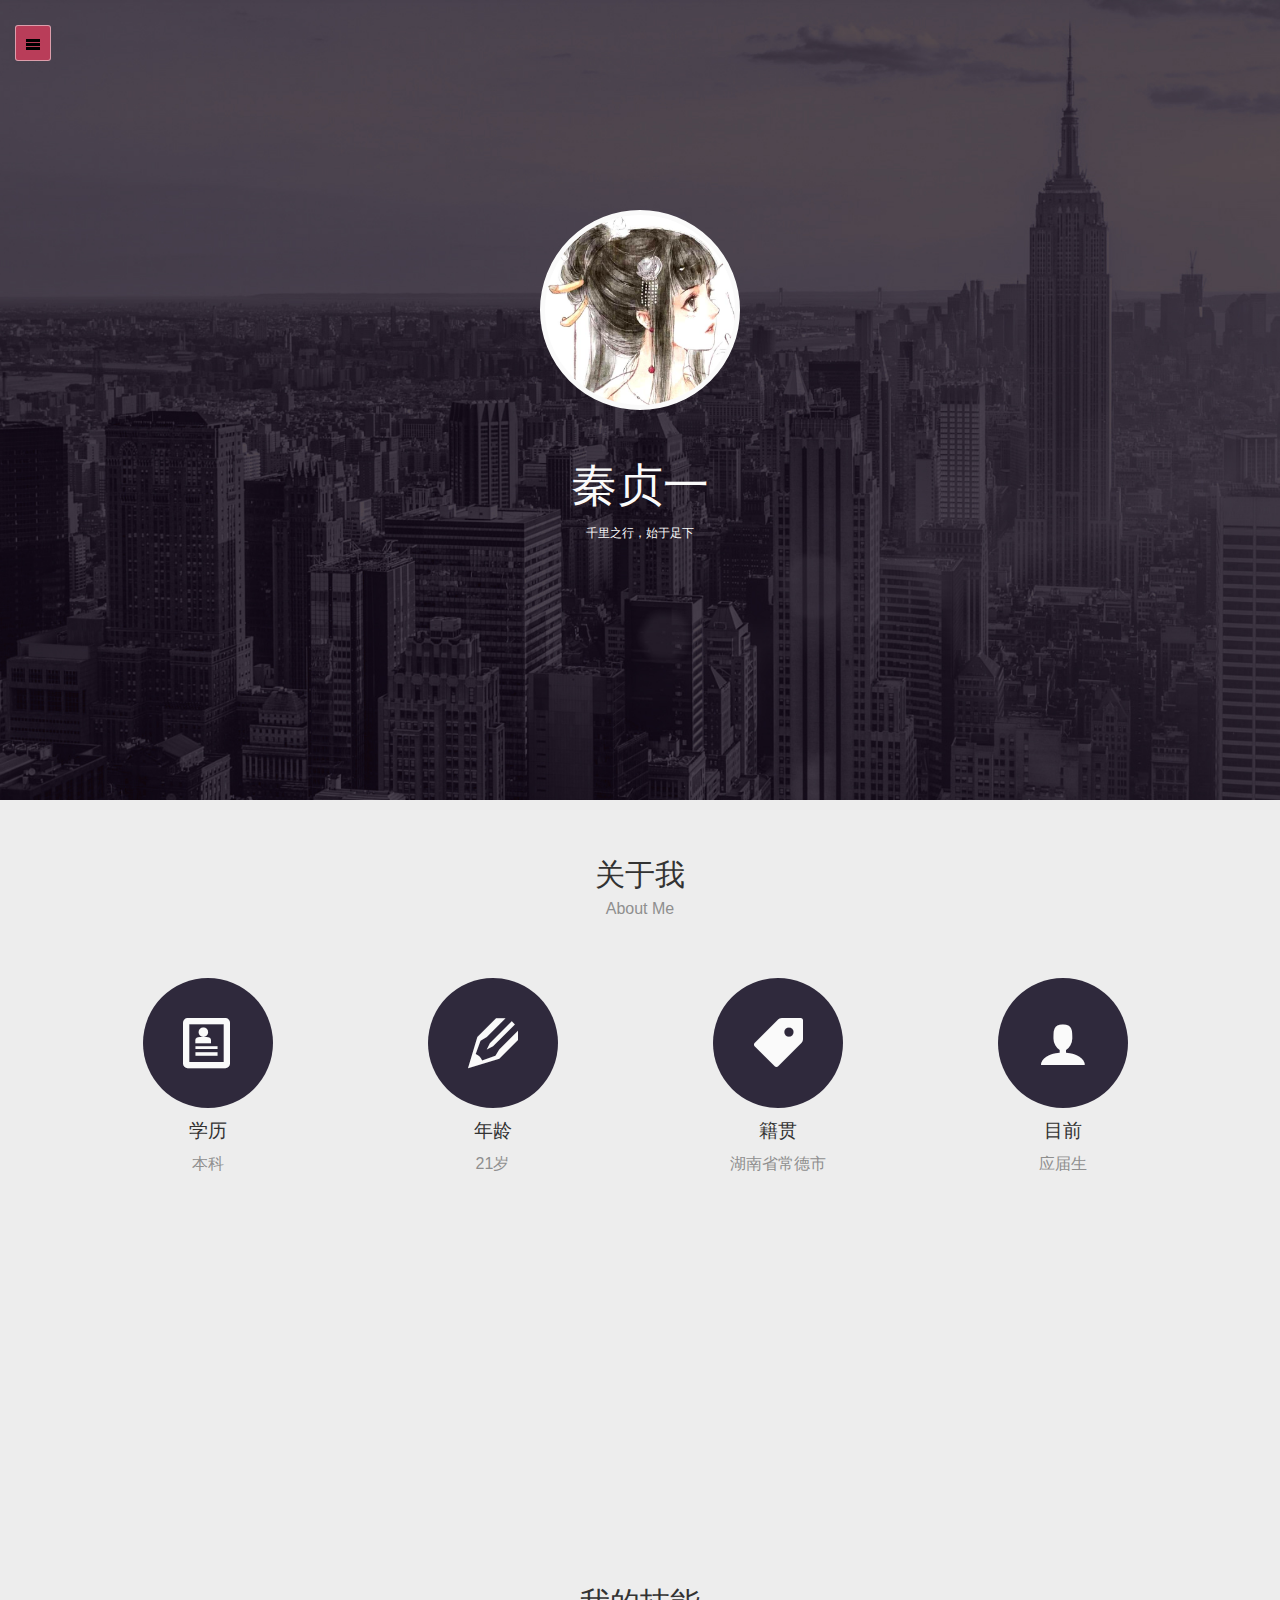
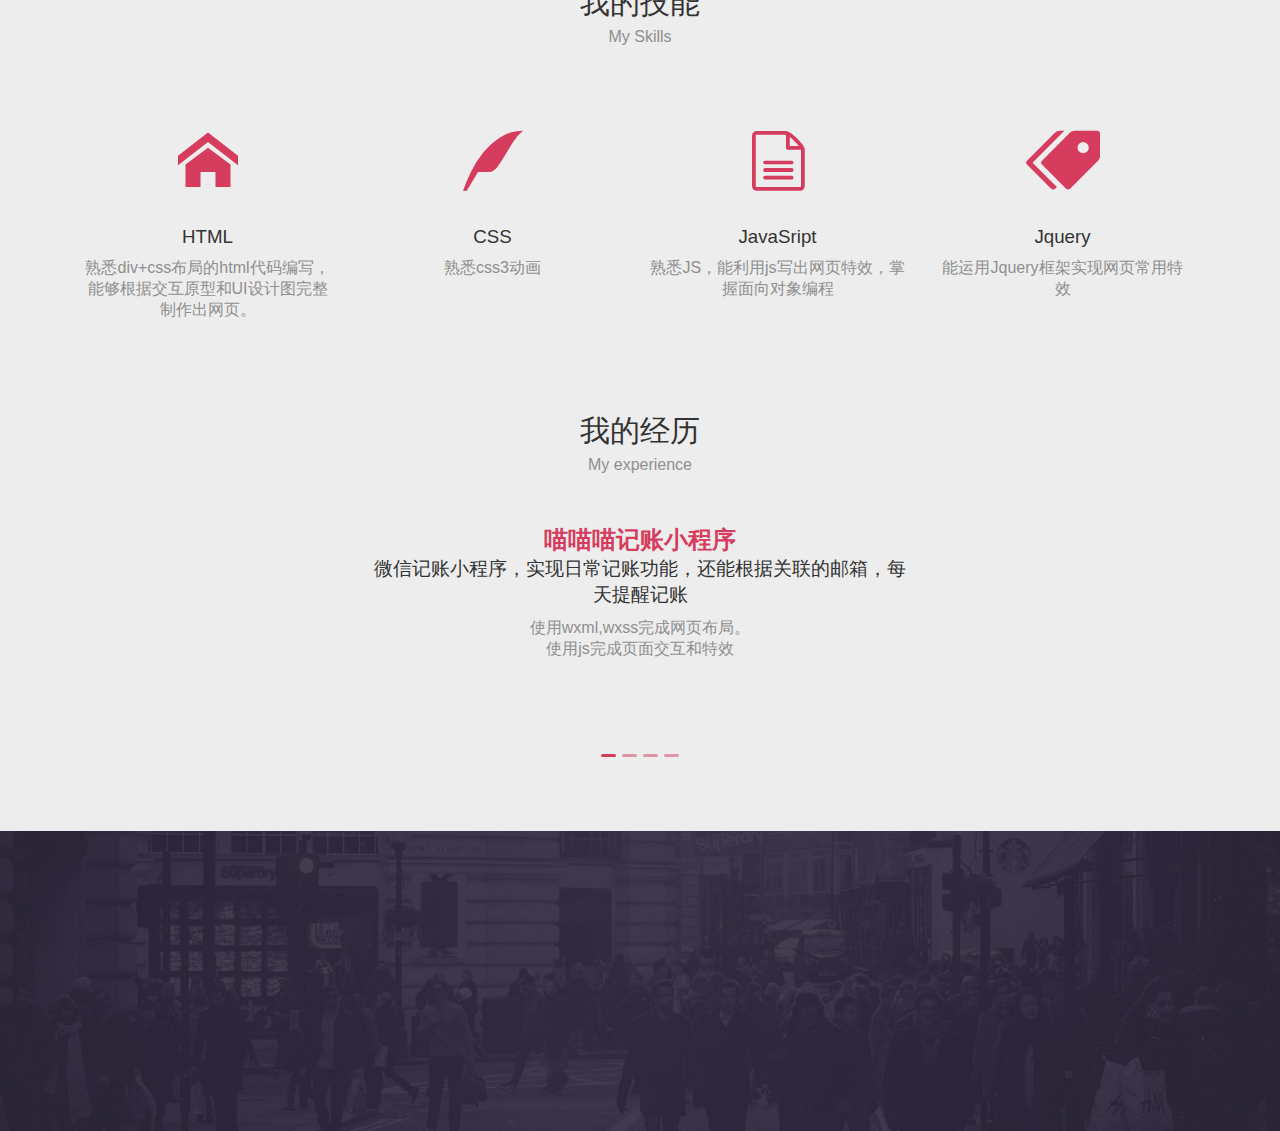
<file: index.html>
<!DOCTYPE html>
<html>
<head>
	<meta charset="utf-8">
	<title>秦贞一的个人网站</title>
	<!--[if lte IE 8]>
    <script src="js/html5shiv.min.js"></script>
    <![endif]-->
	<meta name="description" content="秦贞一的个人网站">
	<meta name="Keywords" content="个人网站,web前端工程师">
	<link rel="stylesheet" href="css/common.css">
	<link rel="stylesheet" href="css/index.css">
	<link rel="stylesheet" href="css/menu.css">
	<link rel="shortcut icon" href="favicon.ico"  type="image/x-icon"/>
</head>
<body>
<script src="js/jquery.min.js"></script>

<header class="navigation" id="navigation">
   
        <a href="#" class="navbar" onclick="return false"> </a>
        <nav> 
            <a href="#">秦贞一</a>
            <ul id="menuList">
	            <li><a href="#home">主页</a></li>
	            <li><a href="#infro">关于我</a></li>
	            <li><a href="#skill">我的技能</a></li>
	            <li><a href="#experience">我的经历</a></li>
	             <li><a href="html/case.html">案例</a></li>
            </ul> 
        </nav> 
</header>
 
  <div class="main-button"></div>
     <!-- 主页 -->
    <section class="home" id="home">
    	<div class="bg" ></div>
    	<div class="content">
    		<div class="home-photo"></div>
    		<h1>秦贞一</h1>
    		<p>千里之行，始于足下</p>
    	</div>
    </section> 
    <!-- 个人信息 -->
    <section class="infro clearfix" id="infro">
    	<div class="content clearfix">
    		<h1>关于我</h1>
    		<p>About Me</p>
    		<ul>
    			<li>
    				<span></span>
    				<h3>学历</h3>
    				<p>本科</p>
    			</li>
    			<li>
    				<span></span>
    				<h3>年龄</h3>
    				<p>21岁</p>
    			</li>
    			<li>
    				<span></span>
    				<h3>籍贯</h3>
    				<p>湖南省常德市</p>
    			</li>
    			<li>
    				<span></span>
    				<h3>目前</h3>
    				<p>应届生</p>
    			</li>
    		</ul>
    	</div>
    </section> 
    <!-- 技能 -->
    <section class="skill clearfix" id="skill">
    	<div class="bg" data-stellar-background-ratio="0.3"></div>
    	<div class="content clearfix">
    		<h1>我的技能</h1>
    		<p>My Skills</p>
    		<ul>
    			<li>
    				<span></span>
    				<h3>HTML</h3>
    				<p>熟悉div+css布局的html代码编写，能够根据交互原型和UI设计图完整制作出网页。</p>
    			</li>
    			<li>
    				<span></span>
    				<h3>CSS</h3>
    				<p>熟悉css3动画</p>
    			</li>
    			<li>
    				<span></span>
    				<h3>JavaSript</h3>
    				<p>熟悉JS，能利用js写出网页特效，掌握面向对象编程</p>
    			</li>
    			<li>
    				<span></span>
    				<h3>Jquery</h3>
    				<p>能运用Jquery框架实现网页常用特效</p>
    			</li>
    		</ul>
    	</div>
    </section> 
    <!-- 经历 -->
    <section class="experience clearfix" id="experience">
    	<div class="content clearfix" id="content">
    		<h1>我的经历</h1>
    		<p>My experience</p>
    		<div class="inner" id="inner">
	    		<ul>
	    			<li>
	    				<h2>喵喵喵记账小程序</h2>
	    				<h3>微信记账小程序，实现日常记账功能，还能根据关联的邮箱，每天提醒记账</h3>
	    				<p>使用wxml,wxss完成网页布局。</br>使用js完成页面交互和特效</p>
	    			</li>
	    			<li>
	    				<h2>漫画阅读网站</h2>
	    				<h3>实现了用户注册与登录，搜索漫画，查看漫画，收藏漫画等功能。</h3>
	    				<p>负责开发小组的工作调度与人员任务分配。网站的功能策划。</br>完成布局和特效</p>
	    			</li>
	    			<li>
	    				<h2>获奖经历</h2>
	    				<h3>2015-2018年间</h3>
	    				<p>多次获得院级一等奖学金，二等奖学金</br>获得“麦克奥迪”奖学金</p>
	    			</li>
	    			<li>
	    				<h2>学生工作经历</h2>
	    				<h3>2015-2018年间</h3>
	    				<p>担任院青年志愿者协会宣传部部长</br>担任班级“学习委员”</p>
	    			</li>
	    		</ul>
    		</div>
    		
    		<div class="rectangle" id="rectangle">    			 
    		</div>
    	</div>
    </section>
	<div class="backTop">
		
	</div>
    <footer>
    	 
    </footer>
    <script src="js/jquery.min.js"></script>
    <script src="js/jquery.stellar.js"></script>
    <script src="js/common.js"></script>
    <script src="js/index.js"></script>
    <script src="js/menu.js"></script>
    <script>
	$(function(){
		$(window).scroll(function () {
			if($(window).scrollTop() >= 500 ){
				$(".backTop").fadeIn(1000);
			}else {
				$(".backTop").fadeOut(1000);
			}
		});
		$(".backTop").click(function () {
			$("html,body").stop().animate({scrollTop:0},3000);
		})
	})

</script>
</body>
</html>
</file>
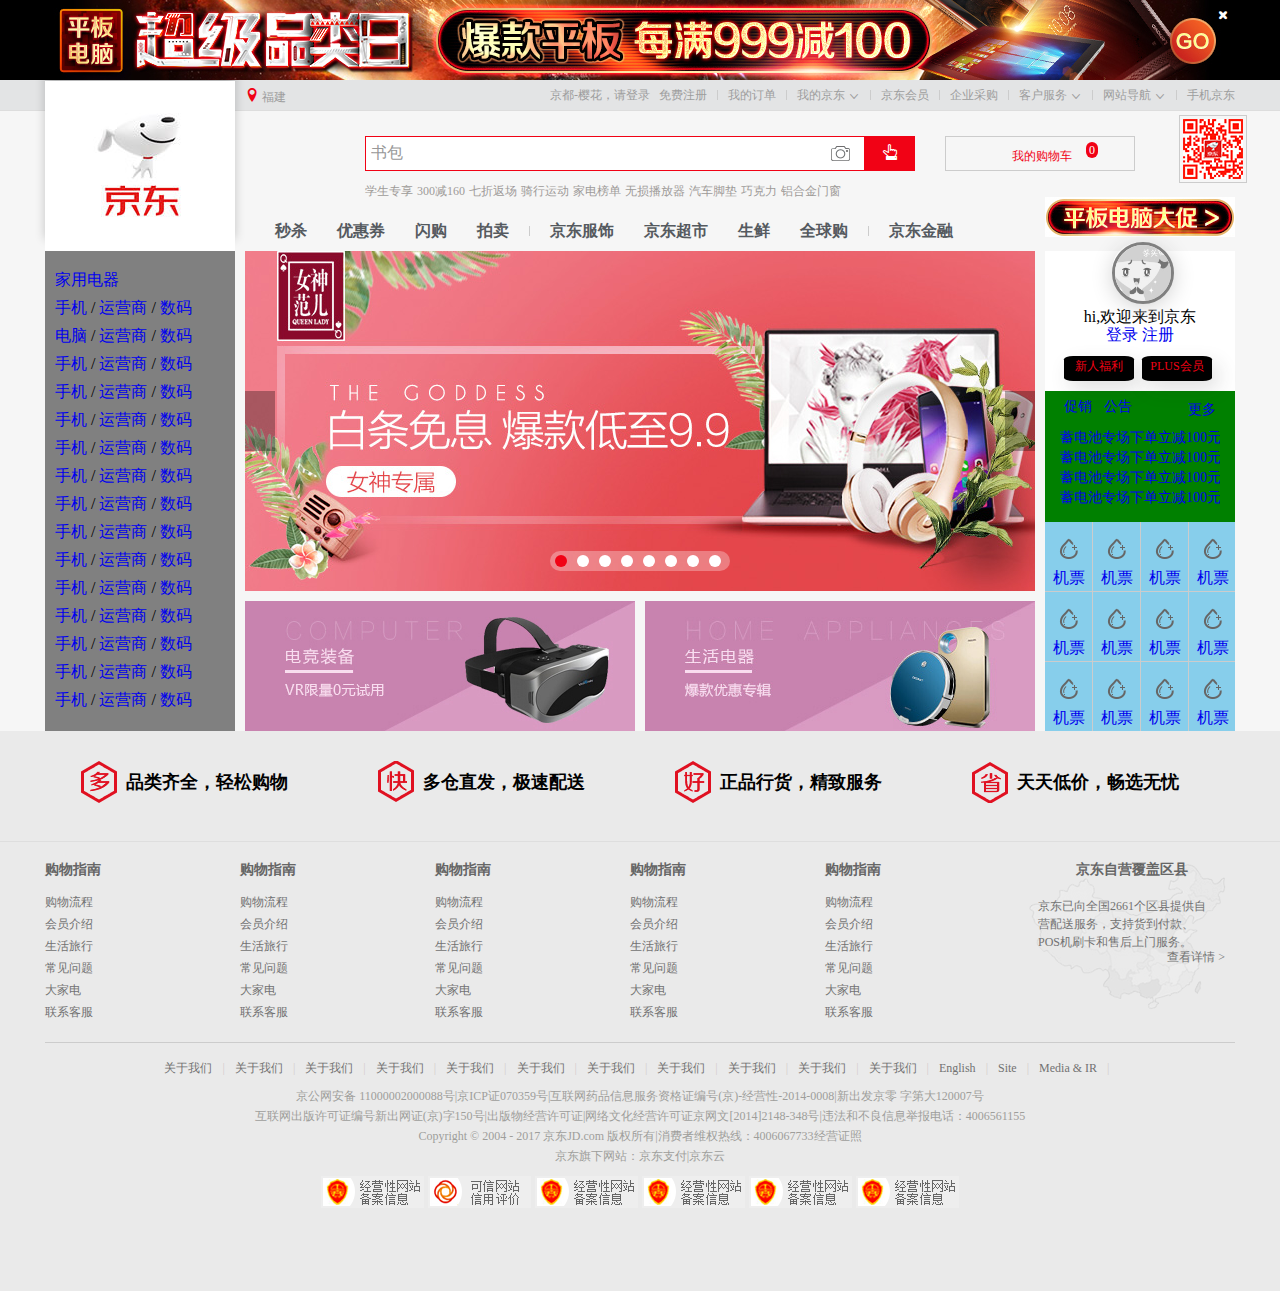
<file: html/layout/JD/index.html>
<!DOCTYPE html>
<html>
<head>
	<meta charset="UTF-8">
	<title>京东(JD.COM)-正品低价、品质保障、配送及时、轻松购物！</title>
	<meta name="description" content="京东JD.COM-专业的综合网上购物商城,销售家电、数码通讯、电脑、家居百货、服装服饰、母婴、图书、食品等数万个品牌优质商品.便捷、诚信的服务，为您提供愉悦的网上购物体验!" />
	<meta name="Keywords" content="网上购物,网上商城,手机,笔记本,电脑,MP3,CD,VCD,DV,相机,数码,配件,手表,存储卡,京东" />
	<link rel="shortcut icon" href="favicon.ico"  type="image/x-icon"/>
	<!-- normalize 里面css 初始化 针对浏览器 -->
	<link rel="stylesheet" href="css/normalize.css" />
	<!-- base 里面只写公共样式 是对京东网页 头部和底部样式 -->
	<link rel="stylesheet" href="css/base.css" />
	<!-- 京东首页的css  只写首页的 独有的-->
	<link rel="stylesheet" href="css/index.css">
</head>
<body>
	<!-- 京东顶部开始 -->
	<div class="J_event">
   	    <a href="#" class="w">
   	    	<i></i>
   	    </a>
   </div>
	<!-- 京东顶部结束 -->
    <!-- 快捷导航模块开始 -->
       <div class="shortcut">
   	   <div class="w">
   	   	  <ul class="fl">
   	   	  	 <li>
   	   	  	 	<i class="pos"></i>
   	   	  	 	福建
   	   	  	 </li>
   	   	  </ul>
   	   	  <ul class="fr">
		   	   	 <li>
		   	   	 	<a href="#">京都-樱花，请登录&nbsp;&nbsp;</a>
		   	   	 	<a href="#" class="style-red">免费注册</a>
		   	   	 </li>
                 <li class="spacer"></li>
		   	   	 <li><a href="#">我的订单</a></li>
                 <li class="spacer"></li>
		   	   	 <li class="dropdown">
		   	   	 	<a href="#">我的京东</a>
		   	   	 	<i></i>
		   	   	 </li>
                 <li class="spacer"></li>
		   	   	 <li>
		   	   	 	<a href="#">京东会员</a>
		   	   	 </li>
                   <li class="spacer"></li>
		   	   	  <li>
		   	   	 	<a href="#">企业采购</a>
		   	   	 </li>
                  <li class="spacer"></li>
		   	   	  <li class="dropdown">
		   	   	 	<a href="#">客户服务</a>
		   	   	 	<i></i>
		   	   	 </li>
                  <li class="spacer"></li>
		   	   	  <li class="dropdown">
		   	   	 	<a href="#">网站导航</a>
		   	   	 	<i></i>
		   	   	 </li>
                  <li class="spacer"></li>
		   	   	  <li style="position: relative; z-index: 1;">
		   	   	 	<a href="#">手机京东</a>
		   	   	 	<div class="code">
		   	   	 		<img src="images/erweima.png">
		   	   	 	</div>
		   	   	 </li>
   	   	  </ul>
   	   </div>
   </div>
    <!-- 快捷导航模块结束 -->
    <!-- header开始 -->
    <div class="header">
    	<div class="w inner">
    		<!-- logo -->
    		<div class="logo">
    			<h1>
    				<a href="#" title="京东网">京东</a>
    			</h1>
    		</div>
    		<!-- 搜索部分 -->
    		<div class="search">
    			<input type="text" value="书包">
    			<button>
    				<i></i>
    			</button>
    			<em></em>
    		</div>
    		    	<!-- 热词部分 -->
    	<div class="hotwords">
    		<a href="#" class="style-red">学生专享</a>
			 <a href="#">300减160</a>
			 <a href="#">七折返场</a>
			 <a href="#">骑行运动</a>
			 <a href="#">家电榜单</a>
			 <a href="#">无损播放器</a>
			 <a href="#">汽车脚垫</a>
			 <a href="#">巧克力</a>
			 <a href="#">铝合金门窗</a>
    	</div>
    	<!-- 购物车 -->
    	<div class="myCar">
    		<i></i>
    		<a href="">我的购物车</a>
    		<s>0</s>
    	</div>
    	<!-- 电脑 -->
    	<div class="computer">
    		<a href="#">
    			<img src="images/computer.jpg" height="40" width="190" alt="">
    		</a>
    	</div>
    	 <!-- 导航栏信息开始 -->
        <div class="navitems">
        	<ul>
				<li><a href="#">秒杀</a></li>
				<li><a href="#">优惠券</a></li>
				<li><a href="#">闪购</a></li>
				<li><a href="#">拍卖</a></li>
			</ul>
			<div class="spacer"></div>
			<ul>
				<li><a href="#">京东服饰</a></li>
				<li><a href="#">京东超市</a></li>
				<li><a href="#">生鲜</a></li>
				<li><a href="#">全球购</a></li>
			</ul>
			<div class="spacer"></div>
			<ul>
			    <li><a href="#">京东金融</a></li>	
			</ul>
        </div>
        <!-- 导航栏信息结束 -->
    	</div>
       
    </div>
    <!-- header结束 -->
    <!-- main开始 -->
    <div class="jd">
    	<div class="w jd-inner">
    		<div class="jd-col1">
                <ul>
    			    <li><a href="#">家用电器</a></li>
    				<li>
    				    <a href="#">手机</a>
    				    <span>/</span>
    				    <a href="#">运营商</a>
    				    <span>/</span>
   				        <a href="#">数码</a>
    				</li>
    				<li>
    				    <a href="#">电脑</a>
    				    <span>/</span>
    				    <a href="#">运营商</a>
    				    <span>/</span>
   				        <a href="#">数码</a>
    				</li>
    				<li>
    				    <a href="#">手机</a>
    				    <span>/</span>
    				    <a href="#">运营商</a>
    				    <span>/</span>
   				        <a href="#">数码</a>
    				</li>
    				<li>
    				    <a href="#">手机</a>
    				    <span>/</span>
    				    <a href="#">运营商</a>
    				    <span>/</span>
   				        <a href="#">数码</a>
    				</li>
    				<li>
    				    <a href="#">手机</a>
    				    <span>/</span>
    				    <a href="#">运营商</a>
    				    <span>/</span>
   				        <a href="#">数码</a>
    				</li>
    				<li>
    				    <a href="#">手机</a>
    				    <span>/</span>
    				    <a href="#">运营商</a>
    				    <span>/</span>
   				        <a href="#">数码</a>
    				</li>
    				<li>
    				    <a href="#">手机</a>
    				    <span>/</span>
    				    <a href="#">运营商</a>
    				    <span>/</span>
   				        <a href="#">数码</a>
    				</li>
    				<li>
    				    <a href="#">手机</a>
    				    <span>/</span>
    				    <a href="#">运营商</a>
    				    <span>/</span>
   				        <a href="#">数码</a>
    				</li>
    				<li>
    				    <a href="#">手机</a>
    				    <span>/</span>
    				    <a href="#">运营商</a>
    				    <span>/</span>
   				        <a href="#">数码</a>
    				</li>
    				<li>
    				    <a href="#">手机</a>
    				    <span>/</span>
    				    <a href="#">运营商</a>
    				    <span>/</span>
   				        <a href="#">数码</a>
    				</li>
    				<li>
    				    <a href="#">手机</a>
    				    <span>/</span>
    				    <a href="#">运营商</a>
    				    <span>/</span>
   				        <a href="#">数码</a>
    				</li>
    				<li>
    				    <a href="#">手机</a>
    				    <span>/</span>
    				    <a href="#">运营商</a>
    				    <span>/</span>
   				        <a href="#">数码</a>
    				</li>
    				<li>
    				    <a href="#">手机</a>
    				    <span>/</span>
    				    <a href="#">运营商</a>
    				    <span>/</span>
   				        <a href="#">数码</a>
    				</li>
    				<li>
    				    <a href="#">手机</a>
    				    <span>/</span>
    				    <a href="#">运营商</a>
    				    <span>/</span>
   				        <a href="#">数码</a>
    				</li>
    				<li>
    				    <a href="#">手机</a>
    				    <span>/</span>
    				    <a href="#">运营商</a>
    				    <span>/</span>
   				        <a href="#">数码</a>
    				</li>
    			</ul>
    		</div>
      
    		<div class="jd-col2">
    			<div class="jd-col2-hd">
    				<a href="#" class="arr-l"></a>
    				<a href="#" class="arr-r"></a>
    				<ol>
					    <li class="current"></li>
						<li></li>
						<li></li>
						<li></li>
						<li></li>
						<li></li>
						<li></li>
						<li></li>	
				    </ol>
				    <ul>
					    <li><a href="#"><img src="images/banner.jpg"></a></li>
				    </ul>
    			</div>

    			<div class="jd-col2-bd">
    				<div class="firstPic">
    				    <img src="images/pic1.jpg" >
    			    </div>
    			    <div>
    				    <img src="images/pic2.jpg" >
    			    </div>
    		    </div>
    		</div>
    	    <div class="jd-col3">
                <div class="user">
                    <div class="user-infro">
                        <a href="#" class="infro-img">
                            <img src="images/no_login.jpg">
                        </a>
                        <div class="user-inner"> 
                             hi,欢迎来到京东 <br />
                        <a href="#">登录</a>
                        <a href="#">注册</a>
                        
                        </div>
                       
                    </div>
                    <div class="user-profit">
                        <a href="#">新人福利</a>
                        <a href="#">PLUS会员</a>
                    </div>
                </div>
                <div class="news">
                    <div class="tab-hd">
                        <a href="javascipt:;" class="sales">促销</a>
                        <a href="javascipt:;" >公告</a>
                        <a href="#" class="more1">更多</a>
                    </div>
                    <div class="tab-bd">
                        <ul>
                           <li><a href="#">蓄电池专场下单立减100元</a></li>
                            <li><a href="#">蓄电池专场下单立减100元</a></li>
                            <li><a href="#">蓄电池专场下单立减100元</a></li>
                            <li><a href="#">蓄电池专场下单立减100元</a></li> 
                        </ul>
                    </div>
                </div>
                <div class="jd-service">
                     <ul>
                        <li>
                            <a href="#">
                                <i></i>
                                <p>机票</p>
                            </a>
                        </li>
                        <li>
                            <a href="#">
                                <i></i>
                                <p>机票</p>
                            </a>
                        </li>
                        <li>
                            <a href="#">
                                <i></i>
                                <p>机票</p>
                            </a>
                        </li>
                        <li>
                            <a href="#">
                                <i></i>
                                <p>机票</p>
                            </a>
                        </li>
                        <li>
                            <a href="#">
                                <i></i>
                                <p>机票</p>
                            </a>
                        </li>
                        <li>
                            <a href="#">
                                <i></i>
                                <p>机票</p>
                            </a>
                        </li>
                        <li>
                            <a href="#">
                                <i></i>
                                <p>机票</p>
                            </a>
                        </li>
                        <li>
                            <a href="#">
                                <i></i>
                                <p>机票</p>
                            </a>
                        </li>
                        <li>
                            <a href="#">
                                <i></i>
                                <p>机票</p>
                            </a>
                        </li>
                        <li>
                            <a href="#">
                                <i></i>
                                <p>机票</p>
                            </a>
                        </li>
                        <li>
                            <a href="#">
                                <i></i>
                                <p>机票</p>
                            </a>
                        </li>
                        <li>
                            <a href="#">
                                <i></i>
                                <p>机票</p>
                            </a>
                        </li>
                    </ul>
                </div>
    	    </div>   		 
    	</div>
    </div>
    <!-- main结束 -->
    <!-- 页面底部开始 -->
    <div class="footer">
         <!-- 多快好省 -->
     	<div class="footer-service">    
     	  	 <div class="w footer-service-inner">
     	  	 	<ul class="clearfix">
     	  	 		<li>
     	  	 			<div class="service_unit">
     	  	 				<h5>多</h5>
     	  	 				<p>品类齐全，轻松购物</p>
     	  	 			</div>
     	  	 		</li>
     	  	 		
     	  	 		<li>
     	  	 			<div class="service_unit">
     	  	 				<h5 class="kuai">快</h5>
     	  	 				<p>多仓直发，极速配送</p>
     	  	 			</div>
     	  	 		</li>
     	  	 		
     	  	 		<li>
     	  	 			<div class="service_unit">
     	  	 				<h5 class="hao">好</h5>
     	  	 				<p>正品行货，精致服务</p>
     	  	 			</div>
     	  	 		</li>
     	  	 		
     	  	 		<li>
     	  	 			<div class="service_unit">
     	  	 				<h5 class="sheng">省</h5>
     	  	 				<p>天天低价，畅选无忧</p>
     	  	 			</div>
     	  	 		</li>
     	  	 		
     	  	 	</ul>
     	  	 </div>
			
     	</div>

     	<!-- 帮助模块 -->
     	<div class="w help">
     	  	 	<dl>
     	  	 		<dt>购物指南</dt>
     	  	 		<dd><a href="#">购物流程</a></dd>
     	  	 		<dd><a href="#">会员介绍</a></dd>
     	  	 		<dd><a href="#">生活旅行</a></dd>
     	  	 		<dd><a href="#">常见问题</a></dd>
     	  	 		<dd><a href="#">大家电</a></dd>
     	  	 		<dd><a href="#">联系客服</a></dd>
     	  	 	</dl>
     	  	 	<dl>
     	  	 		<dt>购物指南</dt>
     	  	 		<dd><a href="#">购物流程</a></dd>
     	  	 		<dd><a href="#">会员介绍</a></dd>
     	  	 		<dd><a href="#">生活旅行</a></dd>
     	  	 		<dd><a href="#">常见问题</a></dd>
     	  	 		<dd><a href="#">大家电</a></dd>
     	  	 		<dd><a href="#">联系客服</a></dd>
     	  	 	</dl>
     	  	 	<dl>
     	  	 		<dt>购物指南</dt>
     	  	 		<dd><a href="#">购物流程</a></dd>
     	  	 		<dd><a href="#">会员介绍</a></dd>
     	  	 		<dd><a href="#">生活旅行</a></dd>
     	  	 		<dd><a href="#">常见问题</a></dd>
     	  	 		<dd><a href="#">大家电</a></dd>
     	  	 		<dd><a href="#">联系客服</a></dd>
     	  	 	</dl>
     	  	 	<dl>
     	  	 		<dt>购物指南</dt>
     	  	 		<dd><a href="#">购物流程</a></dd>
     	  	 		<dd><a href="#">会员介绍</a></dd>
     	  	 		<dd><a href="#">生活旅行</a></dd>
     	  	 		<dd><a href="#">常见问题</a></dd>
     	  	 		<dd><a href="#">大家电</a></dd>
     	  	 		<dd><a href="#">联系客服</a></dd>
     	  	 	</dl>
     	  	 	<dl>
     	  	 		<dt>购物指南</dt>
     	  	 		<dd><a href="#">购物流程</a></dd>
     	  	 		<dd><a href="#">会员介绍</a></dd>
     	  	 		<dd><a href="#">生活旅行</a></dd>
     	  	 		<dd><a href="#">常见问题</a></dd>
     	  	 		<dd><a href="#">大家电</a></dd>
     	  	 		<dd><a href="#">联系客服</a></dd>
     	  	 	</dl>
     	  	 	<dl class="cover">
     	  	 		<dt>京东自营覆盖区县</dt>
     	  	 		<dd class="info">京东已向全国2661个区县提供自营配送服务，支持货到付款、POS机刷卡和售后上门服务。
     	  	 		</dd>
     	  	 		<dd class="more"><a href="#">查看详情 > </a></dd>
     	  	 		
     	  	 	</dl>
     	</div>

		<!-- 版权模块 -->
		<div class="w copyright">			
				<div class="links">
					<a href="#">关于我们</a>
					<span>|</span>
					<a href="#">关于我们</a>
					<span>|</span>
					<a href="#">关于我们</a>
					<span>|</span>
					<a href="#">关于我们</a>
					<span>|</span>
					<a href="#">关于我们</a>
					<span>|</span>
					<a href="#">关于我们</a>
					<span>|</span>
					<a href="#">关于我们</a>
					<span>|</span>
					<a href="#">关于我们</a>
					<span>|</span>
					<a href="#">关于我们</a>
					<span>|</span>
					<a href="#">关于我们</a>
					<span>|</span>
					<a href="#">关于我们</a>
					<span>|</span>
					<a href="#">English</a>
					<span>|</span>
					<a href="#">Site</a>
					<span>|</span>
					<a href="#">Media & IR</a>
					<span>|</span>
				</div>

				<div class="c-info">
					<p>京公网安备 11000002000088号|京ICP证070359号|互联网药品信息服务资格证编号(京)-经营性-2014-0008|新出发京零 字第大120007号</p>
					<p>互联网出版许可证编号新出网证(京)字150号|出版物经营许可证|网络文化经营许可证京网文[2014]2148-348号|违法和不良信息举报电话：4006561155</p>
					<p>Copyright © 2004 - 2017  京东JD.com 版权所有|消费者维权热线：4006067733经营证照</p>
					<p>京东旗下网站：京东支付|京东云</p>
				</div>
				<div class="tupian">
					<a href="#"></a>
					<a href="#" class="kexin"></a>
					<a href="#"></a>
					<a href="#"></a>
					<a href="#"></a>
					<a href="#"></a>
				</div>
		</div>

    </div>
    <!-- 页面底部结束 -->
</body>
</html>
</file>
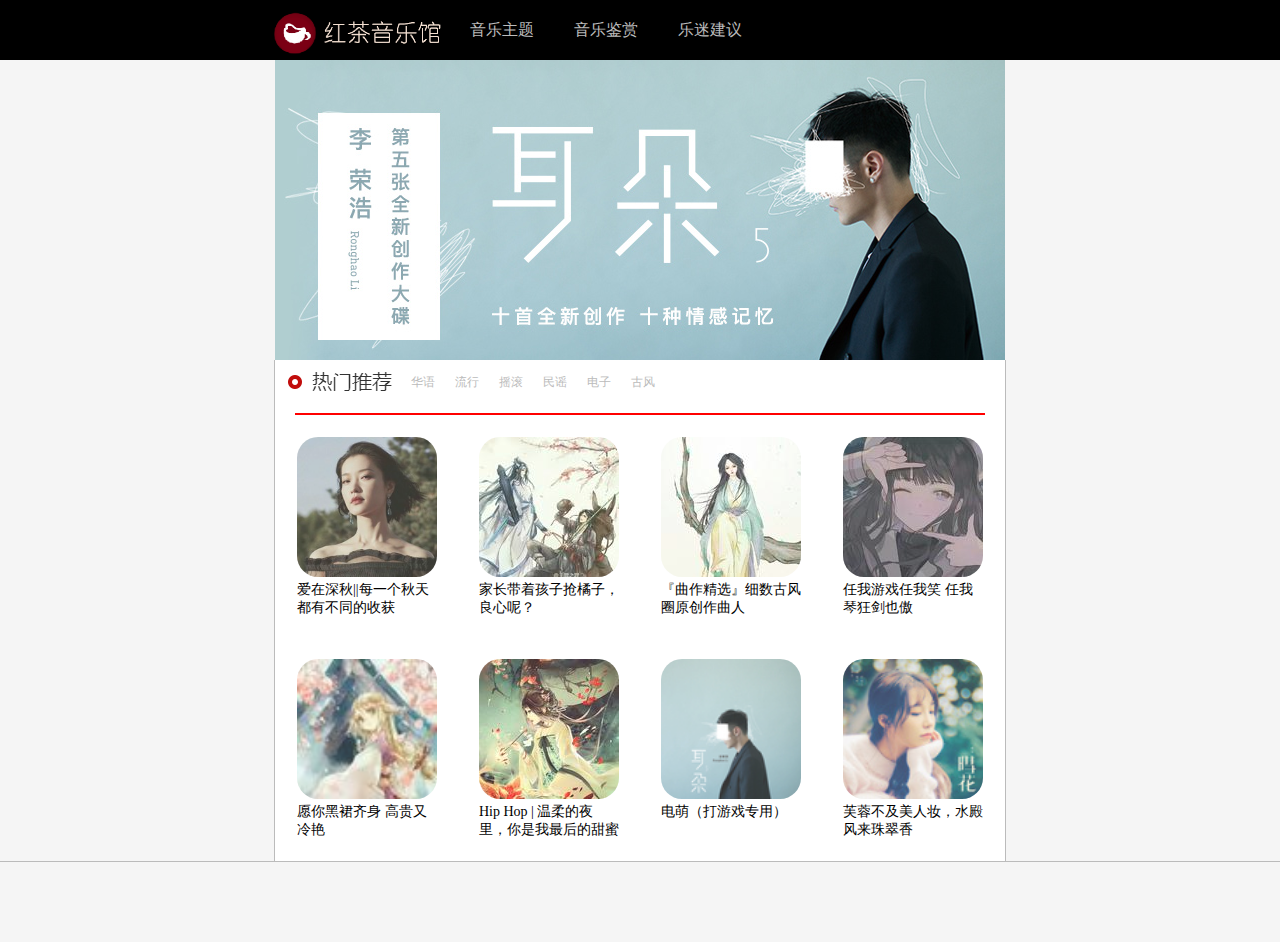
<file: html/layout/Music/index.html>
<!DOCTYPE html>
<html>
<head>
	<meta charset="utf-8">
	<title>音乐红茶馆</title>
	<link rel="stylesheet"  href="css/index.css">
	<link rel="shortcut icon" href="../../../favicon.ico"  type="image/x-icon"/>
</head>
<body>
	<!-- 导航栏开始 -->
 <div class="header"> 
 	<div class="inner">
 		<div class="logo"><!-- 放logo 左浮动 -->
 			<img src="images/logo.png" />
 		</div>
 		<div class="nav"><!-- 导航栏   左浮动 -->             
            <ul>
                <li><a href="index.html">音乐主题</a></li>
                <li><a href="#">音乐鉴赏</a></li>
                <li><a href="suggestion.html">乐迷建议</a></li>
            </ul>                
        </div>
 	</div>
 </div>
 <!-- 顶部导航栏结束 -->
 <!-- banner开始 -->
 <div class="banner">
 	
 </div>
  <!-- banner结束 -->

<!--   音乐主题模块开始 -->
<div class="song-topic">
	<!-- 歌单类型开始 -->
	<div class="song-type">
		<div class="pic">
			<img src="images/type.png" />
		</div>
		<div class="type">
			 <ul>
                <li><a href="#">华语</a></li>
                <li><a href="#">流行</a></li>
                <li><a href="#">摇滚</a></li>
                <li><a href="#">民谣</a></li>
                <li><a href="#">电子</a></li>
                <li><a href="#">古风</a></li>
            </ul>    
		</div>
		   
	</div>
	<!-- 歌单类型结束 -->
	<!-- 歌单开始 -->
	<div class="song-list">
		<table border="0">
			<tr>
				<td > 
					<div class="content">
						<a href="#">
							<img src="images/1.jpg" />
						</a>
                        <a href=""><p style="width: 140px;">爱在深秋||每一个秋天都有不同的收获</p></a>
					</div>   
				</td>
				<td  > 
                    <div class="content">
						<a href="#">
							<img src="images/2.jpg" />
						</a>
                        <a href=""><p style="width: 140px;">家长带着孩子抢橘子，良心呢？</p></a>
					</div>   
				</td>
				<td> 
                    <div class="content">
						<a href="#">
							<img src="images/3.jpg" />
						</a>
                        <a href="#"><p style="width: 140px;">『曲作精选』细数古风圈原创作曲人</p></a>
					</div>   
				</td>
				<td> 
                    <div class="content">
						<a href="#">
							<img src="images/4.jpg" />
						</a>
                        <a href="#"><p style="width: 140px;">任我游戏任我笑 任我琴狂剑也傲</p></a>
					</div>   
				</td>
			</tr>
            <tr>
				<td > 
					<div class="content">
						<a href="#">
							<img src="images/5.jpg" />
						</a>
                        <a href=""><p style="width: 140px;">愿你黑裙齐身 高贵又冷艳</p></a>
					</div>   
				</td>
				<td  > 
                    <div class="content">
						<a href="#">
							<img src="images/6.jpg" />
						</a>
                        <a href=""><p style="width: 140px;">Hip Hop | 温柔的夜里，你是我最后的甜蜜</p></a>
					</div>   
				</td>
				<td> 
                    <div class="content">
						<a href="#">
							<img src="images/7.jpg" />
						</a>
                        <a href=""><p style="width: 140px;">电萌（打游戏专用）</p></a>
					</div>   
				</td>
				<td> 
                    <div class="content">
						<a href="#">
							<img src="images/8.jpg" />
						</a>
                        <a href=""><p style="width: 140px;">芙蓉不及美人妆，水殿风来珠翠香</p></a>
					</div>   
				</td>
			</tr>

		</table>
	</div>
	<!-- 歌单结束 -->
</div>
<!--   音乐主题模块结束 -->

	<!-- footer开始 -->
 <div class="footer"> 
 	 <div class="footer-ct">

 	 </div>
  </div>
 <!-- footer结束 -->


</body>
</html>
</file>
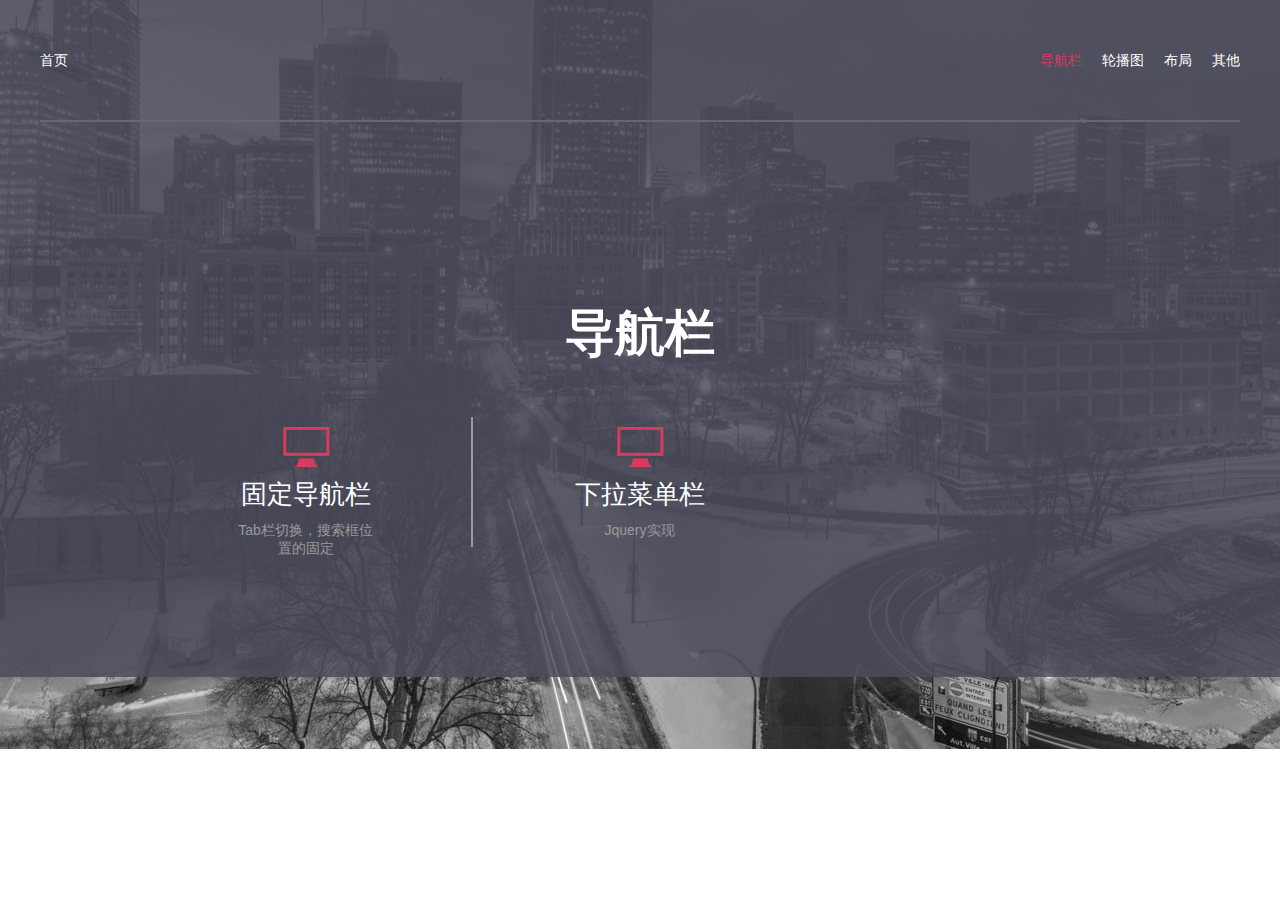
<file: html/case.html>
<!DOCTYPE html>
<html>
<head>
    <meta charset="utf-8">
    <title>案例</title>
    <link rel="stylesheet" href="../css/common.css">
    <link rel="stylesheet" href="../css/case.css">
    <link rel="shortcut icon" href="favicon.ico"  type="image/x-icon"/>
</head>
<body>
    <header>
         <div class="content clearfix">
             <nav>
                 <div>
                     <a href="../index.html">首页</a>
                 </div>
                 <ul>
                     <li><a href="#">导航栏</a></li>
                     <li><a href="#">轮播图</a></li>
                     <li><a href="#">布局</a></li>
                     <li><a href="#">其他</a></li>
                 </ul>
             </nav>
         </div>
    </header>
    <section>
        <div class="content clearfix" id="main-content">
            <h2>导航栏</h2>
            <ul class="current ">
                 <li>
                     <a href="nav/fixedNav/fixedNav.html" target="_blank">
                         <span></span>
                         <h3>固定导航栏</h3>
                         <p>Tab栏切换，搜索框位置的固定</p>
                     </a>
                 </li>
                 <li>
                     <a href="nav/pullDown.html" target="_blank">
                         <span></span>
                         <h3>下拉菜单栏</h3>
                         <p>Jquery实现</p>
                     </a>
                </li>
            </ul>
            <ul>
                <li>
                     <a href="slideShow/show.html" target="_blank">
                         <span></span>
                         <h3>轮播图1</h3>
                         <p>js实现</p>
                     </a>
                </li>
                <li>
                     <a href="slideShow/show1.html" target="_blank">
                         <span></span>
                         <h3>轮播图2</h3>
                         <p>Jquery实现</p>
                     </a>
                </li>
            </ul>
            <ul>
                <li>
                    <a href="layout/JD/index.html" target="_blank">
                        <span></span>
                        <h3>京东</h3>
                        <p>首页的布局及样式</p>
                    </a>
                </li>
                <li>
                    <a href="layout/Cartoon/index.html" target="blank">
                        <span></span>
                        <h3>漫画网站</h3>
                        <p>首页布局及样式，以及简单的交互</p>
                    </a>
                </li>
                <li>
                    <a href="layout/Music/index.html" target="blank">
                        <span></span>
                        <h3>音乐馆</h3>
                        <p>首页布局及样式</p>
                    </a>
                </li>
            </ul>
            <ul>
                <li>
                    <a href="other/candleCartoon.html" target="_blank">
                        <span></span>
                        <h3>动画</h3>
                        <p>css动画</p>
                    </a>
                </li>
                <li>
                    <a href="other/bulletScreen.html" target="_blank">
                        <span></span>
                        <h3>弹幕效果</h3>
                        <p>用Jquery实现弹幕发送</p>
                    </a>
                </li>
            </ul>
        </div>
    </section>
    <script src="../js/jquery.min.js"></script>
    <script src="../js/case.js"></script>
</body>
</html>
</file>
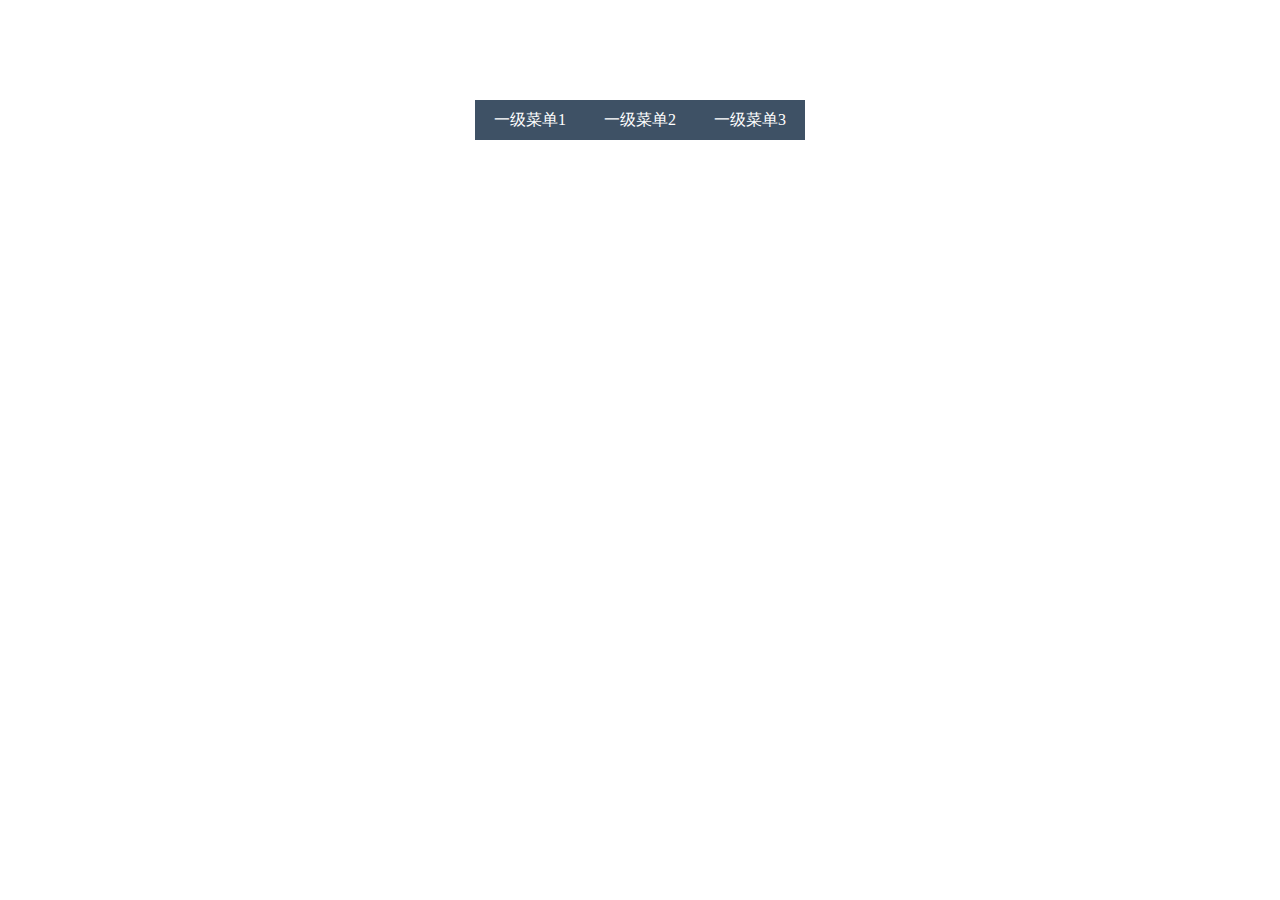
<file: html/nav/pullDown.html>
<!DOCTYPE html>
<html>
<head lang="en">
    <meta charset="UTF-8">
    <title>下拉菜单</title>
    <link rel="shortcut icon" href="../../favicon.ico"  type="image/x-icon"/>
    <style type="text/css">
        * {
            margin: 0;
            padding: 0;
        }

        ul {
            list-style: none;
        }

        .wrap {
            width: 330px;
            height: 40px;
            margin: 100px auto 0;
            background: #3e5165;
        }

        .wrap li {
            background: #3e5165;
        }

        .wrap > ul > li {
            float: left;
            position: relative;
        }

        .wrap a {
            display: block;
            height: 40px;
            width: 110px;
            text-decoration: none;
            color: #fff;
            line-height: 40px;
            text-align: center;
        }

        .wrap li ul {
            position: absolute;
            top: 40px;
            display: none;
        }
        .ul li {
            background-color: #23313f;
            transition: all 1s;
        }
        .ul li:hover {
            background-color: #3e5165;
        }
    </style>
    <script src="../../js/jquery.min.js"></script>
    <script>
        $(function(){
            $(".wrap>ul>li").mouseenter(function(){
                $(this).children("ul").stop().slideDown();
            });
            $(".wrap>ul>li").mouseleave(function(){
                $(this).children("ul").stop().slideUp();
            });
        })
    </script>
</head>
<body>
<div class="wrap">
    <ul>
        <li>
            <a href="javascript:void(0);">一级菜单1</a>
            <ul class="ul">
                <li><a href="javascript:void(0);">二级菜单11</a></li>
                <li><a href="javascript:void(0);">二级菜单12</a></li>
                <li><a href="javascript:void(0);">二级菜单13</a></li>
            </ul>
        </li>
        <li>
            <a href="javascript:void(0);">一级菜单2</a>
            <ul class="ul">
                <li><a href="javascript:void(0);">二级菜单21</a></li>
                <li><a href="javascript:void(0);">二级菜单22</a></li>
                <li><a href="javascript:void(0);">二级菜单23</a></li>
            </ul>
        </li>
        <li>
            <a href="javascript:void(0);">一级菜单3</a>
            <ul  class="ul">
                <li><a href="javascript:void(0);">二级菜单31</a></li>
                <li><a href="javascript:void(0);">二级菜单32</a></li>
                <li><a href="javascript:void(0);">二级菜单33</a></li>
            </ul>
        </li>
    </ul>
</div>

</body>
</html>
</file>
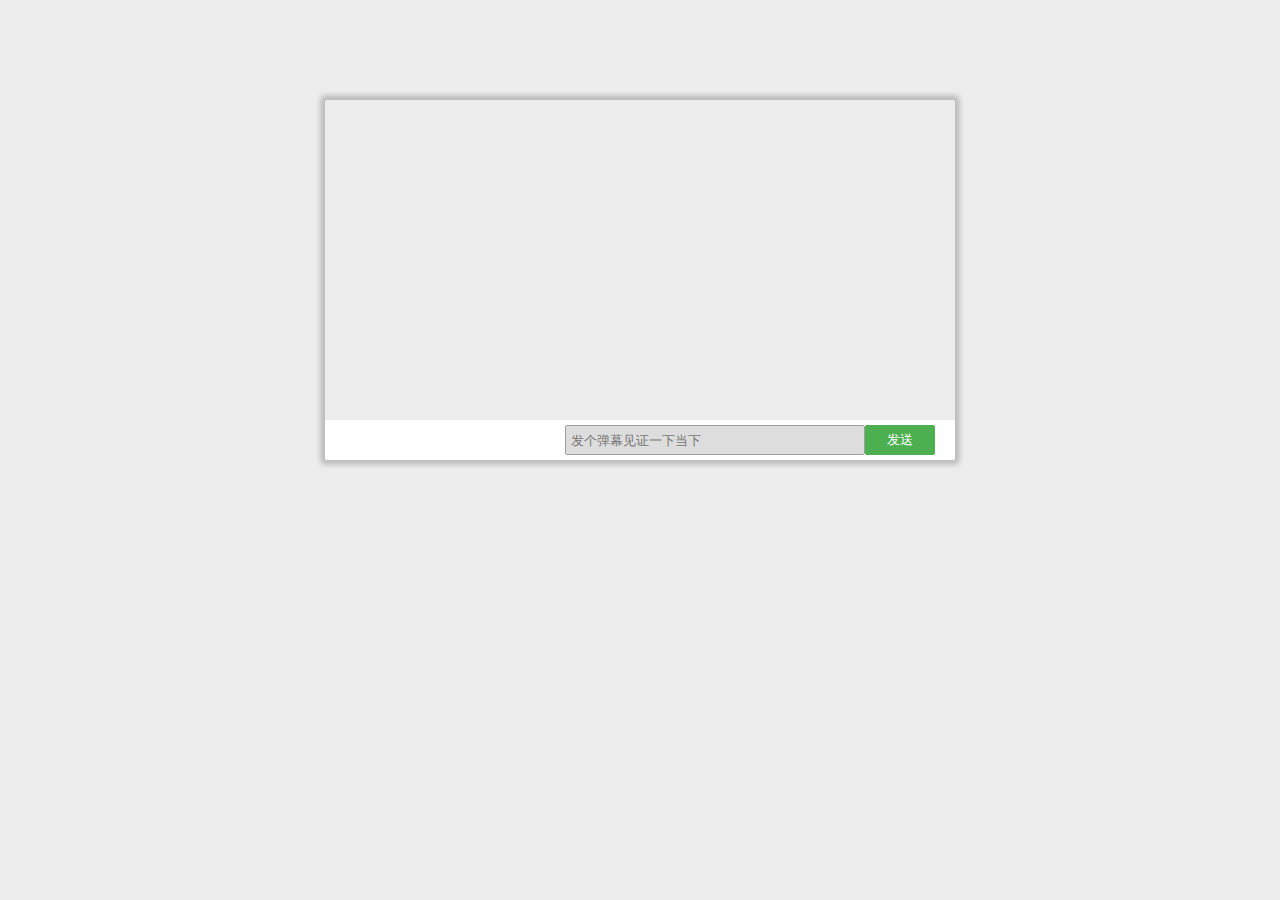
<file: html/other/bulletScreen.html>
<!DOCTYPE html>
<html>
<head>
    <meta charset="utf-8">
    <title>发射弹幕案例</title>
    <link rel="shortcut icon" href="../../favicon.ico"  type="image/x-icon"/>
    <link rel="stylesheet" href="../../css/common.css">
    <style>
        .box {
            width: 630px;
            height: 360px;
            position: relative;
            margin: 100px auto;
            overflow: hidden;
            border-radius: 2px;
            box-shadow: 0 0 5px 5px rgba(0,0,0,0.2) ;
        }
        .content {
            width: 100%;
            height: 40px;
            position: absolute;
            bottom: 0px;
            background-color: #fff;
        }
        .content>input {
            width: 300px;
            height: 30px;
            position: absolute;
            padding-left: 5px;
            bottom: 5px;
            right: 90px;
            background-color: #DDDDDD;
            border: 1px solid #9E9E9B;
            outline: none;
            border-radius: 2px;
        }
        .btn {
            width: 70px;
            height: 30px;
            position: absolute;
            border: none;
            right: 20px;
            bottom: 5px;
            background-color: #4CAF50;
            color: #fff;
            border-radius: 2px;
        }
        span {
            width: 300px;
            height: 40px;
            position: absolute;
            overflow: hidden;
            font-size: 16px;
            line-height: 40px;
            cursor: pointer;
            white-space: nowrap;/*强制在以同行显示*/
        }

    </style>
</head>
<body>
  <div class="box">
      <div class="content">
          <input type="text" id="text" placeholder="发个弹幕见证一下当下">
          <button class="btn">发送</button>
      </div>
  </div>
  <script src="../../js/jquery.min.js"></script>
  <script>
      $(function () {
          var colors = ["bule", "green", "hotpink", "pink", "red", "yellow", "purple", "deepskyblue"];
          $(".btn").on("click",send);
          function send() {
                  var randomColor = parseInt(Math.random()*colors.length);
                  var boxHeight = $(".box")[0].offsetHeight-40;
                  var contentHeight = $(".content")[0].offsetHeight;
                  var randomY = parseInt(Math.random() * (boxHeight-contentHeight)+contentHeight);
                  $("<span></span>").text($("#text").val())
                          .css("color",colors[randomColor])
                          .css("bottom",randomY)
                          .css("left", "700px")
                          .animate({left:-500},6000,"linear",function(){
                              $(this).remove();
                          })
                          .appendTo(".box");
                  $("#text").val("");
          }
          $("#text").keyup(function(e) {
              if (e.keyCode == 13) {
                  $(".btn").click();
              }
          });
      });
  </script>
</body>
</html>
</file>
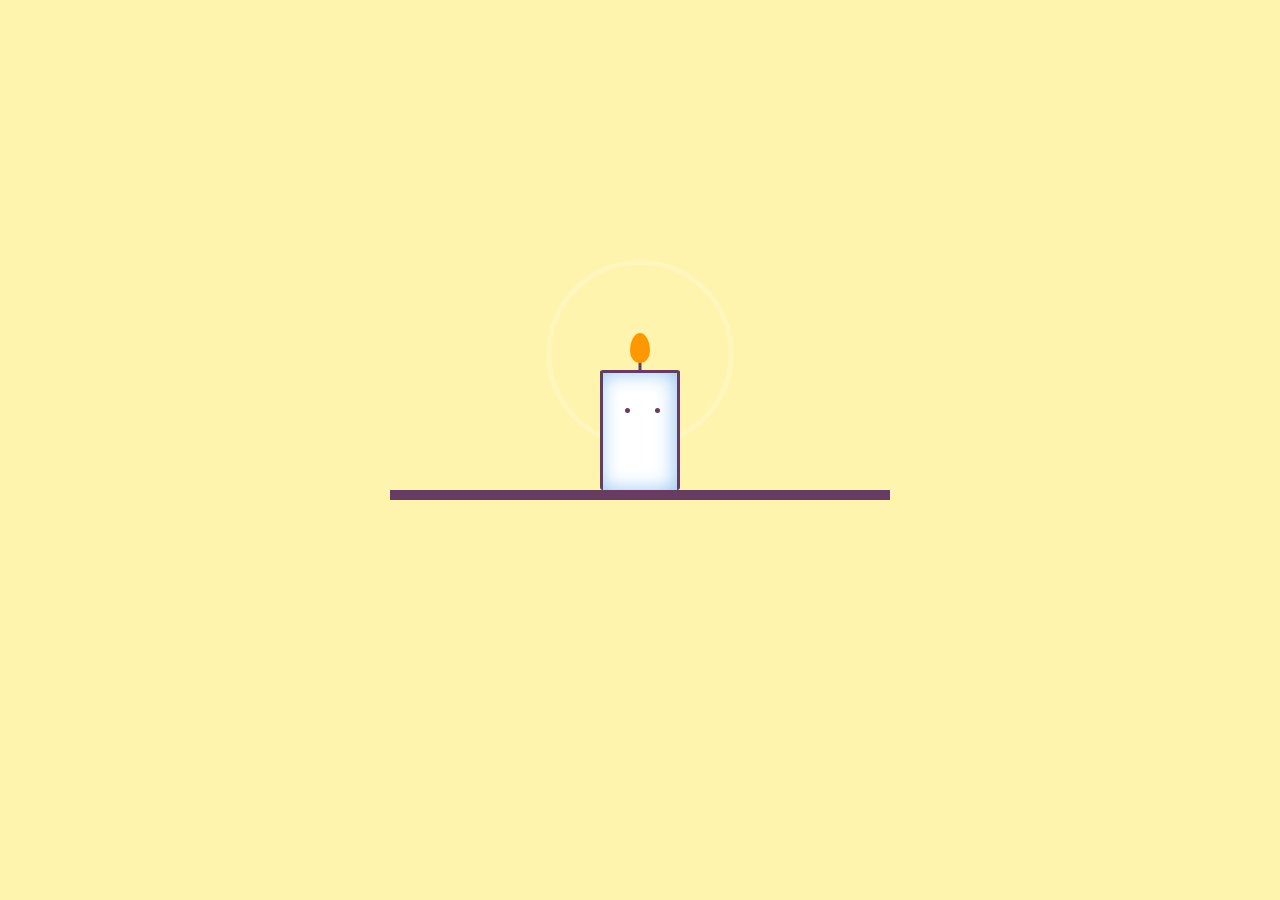
<file: html/other/candleCartoon.html>
<!DOCTYPE html>
<html>
<head>
    <meta charset="utf-8">
    <title>动画</title>
    <link rel="shortcut icon" href="../../favicon.ico"  type="image/x-icon"/>
    <link rel="stylesheet" href="../../css/common.css">
    <style>
       body {
           background-color: #FEF4AD;
       }
        .wrapper {
            position: relative;
            width: 500px;
            height: 300px;
            margin: 0 auto;
            margin-top: 200px;
            border-bottom: 10px solid #673C63;

        }
        .candle {
            position: absolute;
            left: 50%;
            bottom: 0;
            width: 80px;
            height: 120px;
            background: #fff;
            border: 3px solid #673C63;
            border-bottom: 0px;
            border-radius: 3px;
            box-shadow: -2px 0px 20px #95c6f2 inset;
            transform: translateX(-50%);
        }
       .eyeL {
           position: absolute;
           left: 30%;
           top: 30%;
           width: 5px;
           height: 5px;
           display: inline-block;
           border: 0px solid #673C63;
           border-radius: 100%;
           float: left;
           background: #673C63;
       }
       .eyeR {
           position: absolute;
           left: 70%;
           top: 30%;
           width: 5px;
           height: 5px;
           display: inline-block;
           border: 0px solid #673C63;
           border-radius: 100%;
           float: left;
           background: #673C63;
       }
        .stick {
            position: absolute;
            left: 50%;
            top: 0%;
            width: 3px;
            height: 15px;
            background: #673C63;
            border-radius: 8px;
            transform: translate(-50%, -100%);
        }
        .lightWave {
            position: absolute;
            top:40%;
            left: 50%;
            width: 75px;
            height: 75px;
            border-radius: 100%;
            transform: translateX(-50%) scale(2.5, 2.5);
            border: 2px solid rgba(255, 255, 255, 0.2);
            animation: light 1s infinite linear;
        }
        .fire {
            position: absolute;
            top: 46%;
            left: 50%;
            width: 20px;
            height: 30px;
            border-radius: 50% 50% 50% 50% / 60% 60% 40% 40%;
            background: #FF9800;
            transform: translateX(-50%);
            animation: danceFire 0.2s infinite alternate linear;
        }
        @keyframes danceFire  {
            0% {
                left: 49.8%;
            }
            50% {
                background: #FFC107;
                left: 50%;
            }
            100% {
                left: 50.2%;

            }
        }
        @keyframes light {
            0% {
                transform: translateX(-50%) scale(0, 0);
                border: 2px solid rgba(255, 255, 255, 0);
            }
            20% {
                transform: translateX(-50%) scale(1, 1);
                border: 2px solid rgba(255, 255, 255, 0.4);
            }
            50% {
                transform: translateX(-50%) scale(1.5, 1.5);
                border: 2px solid rgba(255, 255, 255, 0.5);
            }
            80% {
                transform: translateX(-50%) scale(2.5, 2.5);
                border: 2px solid rgba(255, 255, 255, 0.3);
            }
            100% {
                transform: translateX(-50%) scale(3, 3);
                border: 2px solid rgba(255, 255, 255, 0.2);
            }
        }
    </style>
</head>
<body>
   <div class="wrapper">
       <div class="lightWave"></div>
       <div class="candle">
           <div class="body">
               <div class="eyes">
                   <div class="eyeL"></div>
                   <div class="eyeR"></div>
               </div>
           </div>
           <div class="stick"></div>
       </div>
       <div class="fire"></div>
   </div>
</body>
</html>
</file>
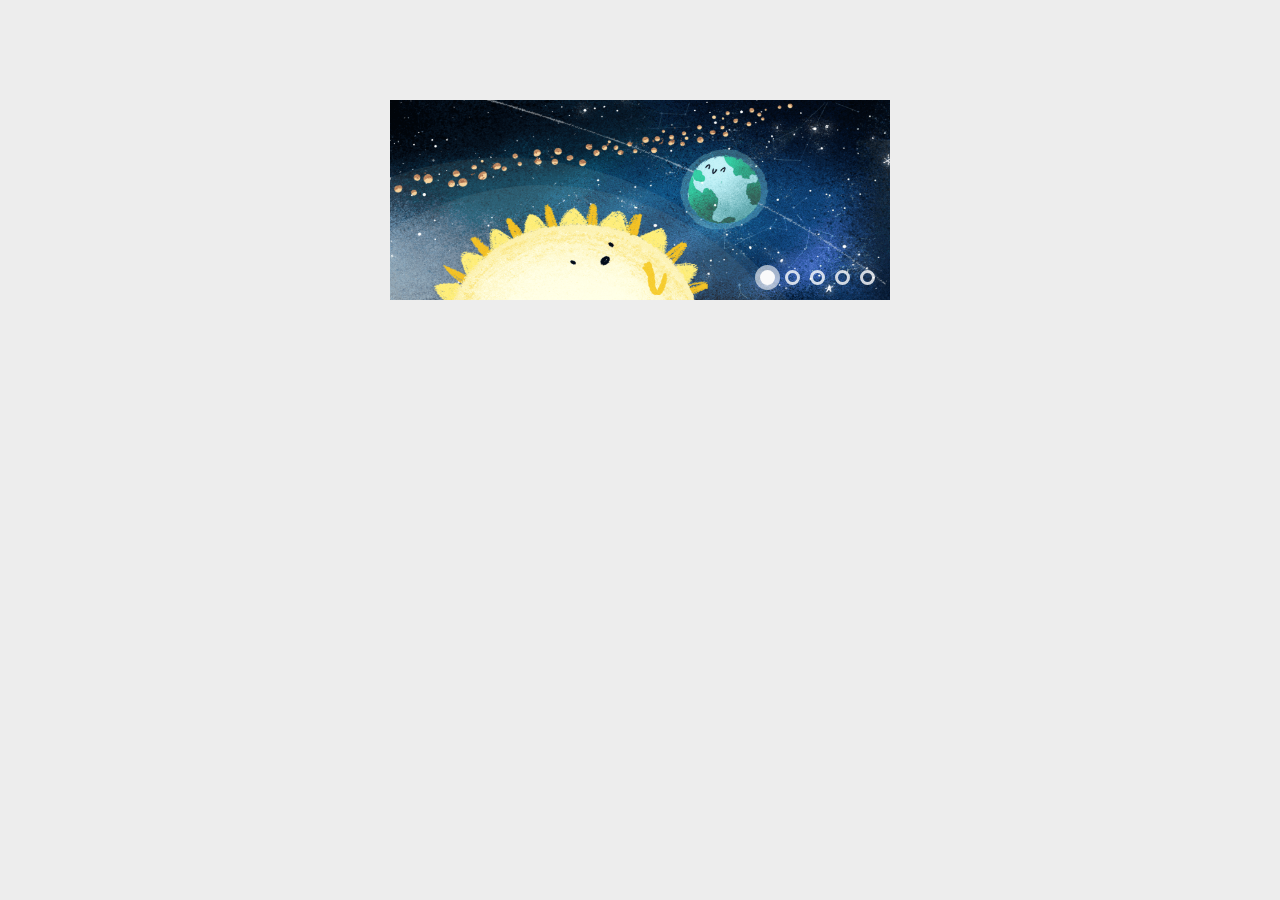
<file: html/slideShow/show.html>
<!DOCTYPE html>
<html>
<head>
    <meta charset="utf-8">
    <title>轮播图</title>
    <link rel="shortcut icon" href="../../favicon.ico"  type="image/x-icon"/>
    <link rel="stylesheet" href="../../css/common.css">
    <style>
         ol {
            list-style: none;
         }
         .box {
            width: 500px;
            height: 200px;
            margin: 100px auto;
            position: relative;
         }
         .screen {
             width: 500px;
             height: 200px;
             overflow: hidden;
             position: relative;
         }
         .screen ul {
             position: absolute;
             left: 0;
             top: 0;
             width: 3000px;
         }
         .screen ul li {
             width: 500px;
             height: 200px;
             float: left;
             overflow: hidden;
         }
        .screen ol {
            position: absolute;
            right: 15px;
            bottom: 15px;
        }
        .screen>ol li {
            width: 15px;
            height: 15px;
            float: left;
            margin-left: 10px;
            border: 3px solid rgba(255,255,255,0.8);
            border-radius: 100%;
        }
         .screen>ol li.current {
             background-color: #fafafa;
             border: none;
             box-shadow: 0 0 0 5px rgba(255,255,255,0.6);
         }
        .arr {
            display: none;
        }
        .arr span {
            width: 40px;
            height: 40px;
            position: absolute;
            left: 0;
            top: 50%;
            margin-top: -20px;
            background: #000;
            cursor: pointer;
            line-height: 40px;
            text-align: center;
            font-weight: bold;
            font-family: "黑体";
            font-size: 30px;
            color: #fff;
            opacity: 0.3;
            transition: all 1s;
        }
         .arr span:hover {
             opacity: 0.8;
         }
        .arr span:last-child {
            right: 0;
            left: auto;
        }
    </style>
</head>
<body>
    <div class="box" id="box">
        <div class="screen">
            <ul>
                <li><img src="images/1.png" width="500px" height="200px"></li>
                <li><img src="images/2.png" width="500px" height="200px"></li>
                <li><img src="images/3.png" width="500px" height="200px"></li>
                <li><img src="images/4.png" width="500px" height="200px"></li>
                <li><img src="images/5.png" width="500px" height="200px"></li>
            </ul>
            <ol>
            </ol>
        </div>
        <div class="arr">
            <span>&lt;</span>
            <span>&gt;</span>
        </div>
    </div>
    <script src="../../js/common.js"></script>
    <script>
        var box = getEById("box");
        var screen = box.children[0];
        var imgWidth = screen.offsetWidth;
        var ulObj = screen.children[0];
        var list = ulObj.children;
        var olObj = screen.children[1];
        var arr = box.children[1];
        var left = arr.children[0];
        var right = arr.children[1];
        var pic = 0;
        for (var i = 0; i < list.length; i++) {
            var liObj = document.createElement("li");
            olObj.appendChild(liObj);
            liObj.setAttribute("index", i);
            liObj.onmouseover = function () {
                for (var j = 0; j < olObj.children.length; j++) {
                    olObj.children[j].removeAttribute("class");
                }
                this.className = "current";
                pic = this.getAttribute("index");
                animate(ulObj, -pic * imgWidth);
            };
        }
        olObj.children[0].className = "current";
        ulObj.appendChild(ulObj.children[0].cloneNode(true));
        var timeId= setInterval(clickHandle,3000);
        box.onmouseover = function () {
            arr.style.display = "block";
            clearInterval(timeId);
        };
        box.onmouseout = function () {
            arr.style.display = "none";
            timeId= setInterval(clickHandle,3000);
        };
        right.onclick =clickHandle;
        function clickHandle() {
            if (pic == list.length - 1) {
                pic = 0;
                ulObj.style.left = 0 + "px";
            }
            pic++;
            animate(ulObj, -pic * imgWidth);
            if (pic == list.length - 1) {
                olObj.children[olObj.children.length - 1].className = "";
                olObj.children[0].className = "current";
            } else {
                for (var i = 0; i < olObj.children.length; i++) {
                    olObj.children[i].removeAttribute("class");
                }
                olObj.children[pic].className = "current";
            }
        };
        left.onclick = function () {
            if (pic == 0) {
                pic = list.length - 1;
                ulObj.style.left = -pic * imgWidth + "px";
            }
            pic--;
            animate(ulObj, -pic * imgWidth);
            for (var i = 0; i < olObj.children.length; i++) {
                olObj.children[i].removeAttribute("class");
            }
            olObj.children[pic].className = "current";
        };

    </script>
</body>
</html>
</file>
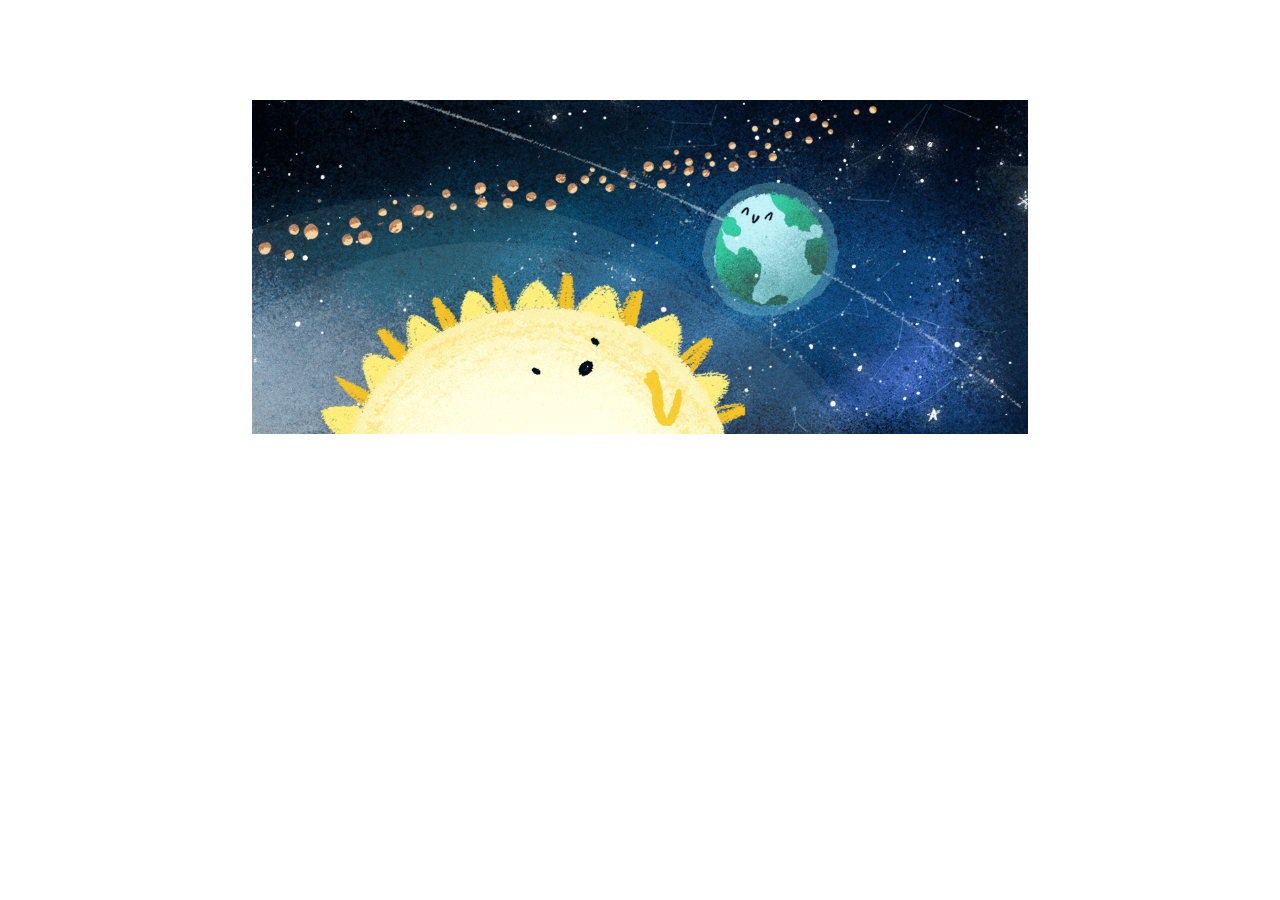
<file: html/slideShow/show1.html>
<!DOCTYPE html>
<html lang="zh-CN">
<head>
    <meta charset="UTF-8">
    <link rel="shortcut icon" href="../../favicon.ico"  type="image/x-icon"/>
    <title>轮播图</title>
    <style>
        * {
            margin: 0;
            padding: 0;
            list-style: none;
        }

        .box {
            height: 334px;
            width: 776px;
            margin: 100px auto;
            position: relative;
        }

        .box li {
            position: absolute;
            display: none;
        }

        .box li:first-child {
            display: block;
        }


        .arrow {
            display: none;
        }

        .box:hover .arrow {
            display: block;
        }

        .arrow-left,
        .arrow-right {
            font-family: "SimSun", "宋体";
            width: 30px;
            height: 60px;
            background-color: rgba(0, 0, 0, 0.1);
            position: absolute;
            top: 50%;
            margin-top: -30px;
            cursor: pointer;
            text-align: center;
            line-height: 60px;
            color: #fff;
            font-weight: 700;
            font-size: 30px;
        }

        .arrow-left:hover,
        .arrow-right:hover {
            background-color: rgba(0, 0, 0, .5);
        }

        .arrow-left {
            left: 0;
        }

        .arrow-right {
            right: 0;
        }

    </style>
</head>
<body>
<div class="box">
    <ul>
        <li><img src="images/1.png" ></li>
        <li><img src="images/2.png" ></li>
        <li><img src="images/3.png" ></li>
        <li><img src="images/4.png" ></li>
        <li><img src="images/5.png" ></li>
    </ul>
    <!--箭头-->
    <div class="arrow">
        <span class="arrow-left">&lt;</span>
        <span class="arrow-right">&gt;</span>
    </div>
</div>


<script src="../../js/jquery.min.js"></script>
<script>
    $(function(){
        var count=0;
        $(".arrow-right").click(function(){
            count++;
            if(count==$(".box ul li").length){
                count=0;
            }
            $(".box ul li").eq(count).fadeIn().siblings("li").fadeOut();
        });
        $(".arrow-left").click(function(){
            count--;
            if(count==-1){
                count=$(".box ul li").length-1;
            }
            $(".box ul li").eq(count).fadeIn().siblings("li").fadeOut();
        });
    })
</script>

</body>
</html>
</file>
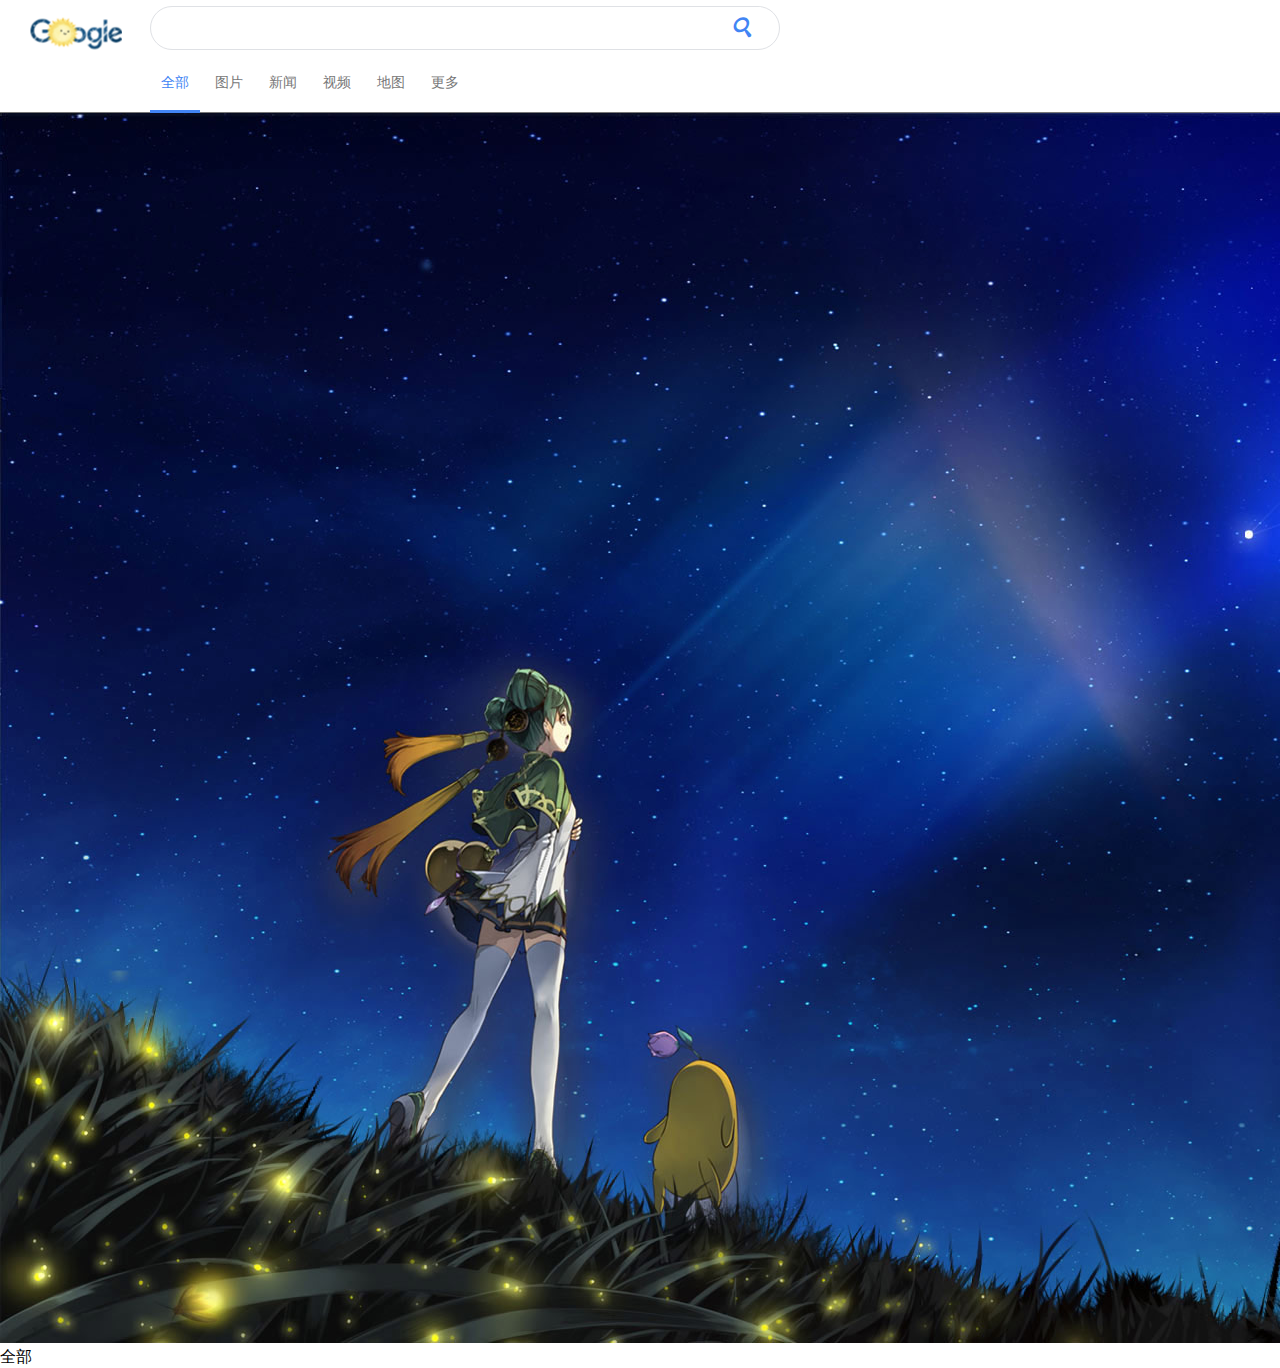
<file: html/nav/fixedNav/fixedNav.html>
<!DOCTYPE html>
<html>
<head>
	<meta charset="utf-8">
	<title>定位导航栏</title>
	<link rel="shortcut icon" href="../../../favicon.ico"  type="image/x-icon"/>
	<style type="text/css">
	    * {
	    	margin: 0;
	    	padding: 0;
	    	box-sizing: border-box; 
	    }
	    @font-face {
		  font-family: 'icomoon';
		  src:  url('fonts/icomoon.eot?axvffw');
		  src:  url('fonts/icomoon.eot?axvffw#iefix') format('embedded-opentype'),
		  url('fonts/icomoon.ttf?axvffw') format('truetype'),
		  url('fonts/icomoon.woff?axvffw') format('woff'),
		  url('fonts/icomoon.svg?axvffw#icomoon') format('svg');
		  font-weight: normal;
		  font-style: normal;
        }
		.search{
		width: 100%;
		height: 55px;
		position: relative;
        background-color: white;
		}
		.fixed {
			position: fixed;
			top: 0;
			left: 0;
			box-shadow: 0 2px 2px gray;
		}
		.logo {
           width: 150px;
           height: 40px;
          
           position: absolute; /*绝对定位完全脱标，不占位置*/
           top: 6px;
           
           padding: 4px 28px 0 30px;
          
		}
		.logo a {
			display: block;
			width: 92px;
			height: 40px;
			background: url(images/logo.png) center;
			text-indent: -99999px;//使h1内的字体向左缩进
	        overflow: hidden;//溢出隐藏
		}
		.content {
			position: absolute; 
			top: 6px;
			left: 150px;
			background: #fff;  
		    border-radius: 8px;
		    border: 1px solid #dfe1e5;
		    box-shadow: none;
		    height: 39px;
		    width: 630px;
		    border-radius: 24px;
		    height: 44px;
		    margin: 0 auto;
		    transition: all 1s;
		}
        .content input:first-child {
        	height: 30px;
        	width: 500px;
        	position: absolute;
        	left: 20px;
        	top: 4px;
		    border: none;
		    padding: 5px;
		    color: rgba(0,0,0,.87); 
		    outline: none;   
        }
        .content button:last-child{
			background-color: #fff;
			position: absolute;
			left: 570px;
			cursor: pointer; /* 鼠标变成小手 */
			outline: none;
			border: none;
        	width: 40px;
        	height: 40px;
        	color: #4285f4;
        	font-size: 20px;
        	font-family: 'icomoon';
        }
        .box .hd {
        	width: 100%;
        	height: 58px;	
        	border-bottom: 1px solid #777;
        	 
        }
        .hd span{
        	display: inline-block;
        	line-height: 55px;
        	width: 50px;
        	color: #777;
        	font-size: 14px;
        	text-align: center;
        	cursor: pointer;
        }
        .hd span:first-child {
        	margin-left: 150px;
        }
        .hd span.current {
        	border-bottom: 3px solid #4285f4;
        	color: #4285f4;
        }
        .bd li {
        	height: 500px;
         
        	display: none;
        }
        .bd li.current {
        	display: block;
        }
	</style>
	<!-- 文字会环绕在浮动元素的周围 -->
</head>
<body>
<div class="">
	<div class="search" id="search">
		<div class="logo">
			<h1>
				<a href="#" title="谷歌">谷歌</a>
			</h1>
		</div>
		<div class="content" id="content">	 
			<input type="text" name="">
			<button class="button">
    			<i></i>
    		</button>
		</div>
	</div>
	 <div class="box" id="box">
	 	<div class="hd" id="hd">
	 		<span class="current">全部</span>
	 		<span>图片</span>
	 		<span>新闻</span>
	 		<span>视频</span>
	 		<span>地图</span>
	 		<span>更多</span>
	 	</div>
	 	<div class="bd">
	 		<ul>
	 			<li class="current"><image src="images/1.jpg" />全部</li>
	 			<li>图片</li>
	 			<li>新闻</li>
	 			<li>视频</li>
	 			<li>地图</li>
	 			<li>更多</li>
	 		</ul>
	 	</div>
	 </div>
</div>
<script src="../../../js/common.js"></script>
<script type="text/javascript">	 
  var box=document.getElementById("box");  
  var hd=box.children[0]; 
  var bd=box.children[1]; 
  var list=bd.getElementsByTagName("li");  
  var spans=hd.getElementsByTagName("span");  
  for(var i=0;i<spans.length;i++){
    //在点击之前就把索引保存在span标签中
    spans[i].setAttribute("index",i); 
    spans[i].addEventListener("click",f1,false);  
  }
  function f1(){
  	 //所有的span的类样式全部移除
      for(var j=0;j<spans.length;j++){
        spans[j].removeAttribute("class");
      }
      //当前被点击的span应用类样式
      this.className="current";
      //span被点击的时候获取存储的索引值 
      var num=this.getAttribute("index"); 
      //获取所有的li标签,每个li标签先全部隐藏
      for(var k=0;k<list.length;k++){
        list[k].removeAttribute("class");
      }
      //当前被点击的span对应的li标签显示
      list[num].className="current";
  }

  var searchObj = document.getElementById("search");
  window.onscroll=function (){
  	var headerHeight=searchObj.offsetHeight+document.getElementById("hd").offsetHeight
  	if(getScroll().top>=headerHeight){
       searchObj.className="search fixed";   
  	}else{
  		searchObj.className="search";
  	}
  }
  var contentObj=document.getElementById("content");
  contentObj.addEventListener("mouseover",function(){
  	this.style.boxShadow="2px 2px 2px gray";
  },false); 
  contentObj.addEventListener("mouseout",f2,false);
  function f2(){
  		this.style.boxShadow="";
  }

  contentObj.children[0].addEventListener("focus",function(){
  	contentObj.style.boxShadow="2px 2px 2px gray";
  	contentObj.removeEventListener("mouseout",f2,false);
  },false);

  contentObj.children[0].addEventListener("blur",function(){
  	contentObj.style.boxShadow="";
  	contentObj.addEventListener("mouseout",f2,false);
  },false);
 
</script>
</body>
</html>
</file>
<file: css/common.css>
@font-face {
    font-family: 'icomoon';
    src:  url('../fonts/icomoon.eot?yo2bpw');
    src:  url('../fonts/icomoon.eot?yo2bpw#iefix') format('embedded-opentype'),
    url('../fonts/icomoon.ttf?yo2bpw') format('truetype'),
    url('../fonts/icomoon.woff?yo2bpw') format('woff'),
    url('../fonts/icomoon.svg?yo2bpw#icomoon') format('svg');
    font-weight: normal;
    font-style: normal;
}
.clearfix:after {
    content: "";
    display: block;
    height: 0;
    clear: both;
    visibility: hidden;
}
.clearfix {
    *zoom:1;
}
*{
    margin: 0;
    padding: 0;
    box-sizing: border-box;
}
body {
    font-family: "Microsoft YaHei", sans-serif;
    background-color: #ededed;
}
ul {
    list-style: none;
}
a {
    text-decoration: none;
}
</file>
<file: css/index.css>
.main-button{
	position: fixed;
}
/*-------home-------*/
.home {
   position: relative;
}
.home .bg {
   height: 800px;
   background: url("../images/home-bg.jpg") no-repeat top center/cover;
   background-attachment: fixed; 
}
.home .content {
   width: 1140px;
   height: 350px; 
   padding: 10px;
   position: absolute;
   /*定位的盒子居中对齐*/
   left: 50%;
   margin-left: -570px;
   top: 200px;
}
.home .home-photo {
   width: 200px;
   height: 200px;
   margin: 0 auto;
   border: 5px solid #fafafa;
   border-radius: 50%;
   background: url("../images/home-photo.png") no-repeat top center/cover;
}
.home .home-photo:hover {
  animation: photo 1s;
}
.home .content h1 {
   padding: 10px;
   font-size: 46px;
   text-align: center;
   color: #fafafa;
}
.home .content p {
   padding: 5px;
   font-size: 12px;
   text-align: center;
   color: #fafafa;
}
/*-------infro-------*/
.infro {
   background-color: #ededed;
}
 .content {
   width: 1140px; 
   padding: 10px 10px 40px;
   margin: 0 auto; 
}
 .content h1 {
    font-size: 30px;
    line-height: 30px;
    width: 50%;
    text-align: center;
    color: #333;
    margin: 0 auto;
    font-weight: normal;
    margin-top: 50px;
}
 .content p {
    margin-bottom: 50px;
    width: 100%;
    text-align: center;
    margin: 10px auto;
    margin-bottom: 50px;
    color: #8f8f8f;
}
 
.content ul li {
   float: left;
   width: 255px;
   height: 220px;
   margin-right: 30px;
  
}
.content ul li:last-child { 
   margin-right: 0;    
}

.infro .content > ul li span{
   font-family: "icomoon";
   font-size: 50px;
   text-align: center;
   line-height: 130px;
   color: #fafafa;
   display: block;
   width: 130px;
   height: 130px;
   margin: 10px auto;
   border-radius: 100%;
   background-color: #2f293c;
   cursor: pointer;
   transition: background 1s; 
}
.infro .content > ul li span:hover{
    background-color: #d63c5d;
    animation: photo 0.5s;
}
.content ul li h3{
	font-weight: normal;
	width: 50%;
	margin: 0 auto;
	text-align: center;
    color: #333;
}
 
/*-------skill-------*/
.skill span {
   font-family: "icomoon";
   font-size:60px;
   text-align: center;
   line-height: 130px;
   color: #d63c5d;
   display: block;
   width: 130px;
   height: 130px;
   margin: 0 auto;   
}
.skill .bg {
   height: 300px;
   background: url("../images/home-bg.jpg") no-repeat bottom  center/cover;
   background-attachment: fixed; 
}
/*-------experience-------*/
.experience .inner {
	width: 1100px; 
	height: 200px;
	margin-left: 10px;
	 overflow: hidden;
	 position: relative;
}
.experience .inner ul {
	position: absolute;
	top: 0;
	left: 0px; 
    width: 1000%;
}
.experience .inner li {
    float: left;
    width: 1100px;
    margin: 0;
}
.experience li h2 {
	text-align: center;
	color:  #d63c5d; 
}
.rectangle {
	margin: 0 auto;
	width: 50%;
	text-align: center;
}
.rectangle span {
	 display: inline-block;
	 width: 15px;
	 height: 3px;
	 margin: 30px 3px;
	 background-color:  #d63c5d;
	 border-radius: 20px;
	 opacity: 0.5; 
}
.rectangle span.current {
	opacity: 1;
}
.backTop {
    position: fixed;
    width: 36px;
    height: 36px;
    right: 25px;
    bottom: 25px;
    background-color: rgba(214,60,93,0.8);
    border: 1px solid #fff;
    border-radius: 3px;
    color: #fff;
    font-size: 16px;
    line-height: 36px;
    text-align: center;
    font-weight: bolder;
    font-family: "icomoon", sans-serif;
    cursor: pointer;
    display: none;
    z-index: 100;
}
footer {
	background: url("../images/footer.jpg") no-repeat center/cover;
	 height: 300px; 
}
@keyframes photo {
  from {
    transform: scale(1);

  }
  to {
    transform: scale(1.2);
  }
}
</file>
<file: css/menu.css>
.navigation {
  padding-top: 25px;
  position: fixed;
  top: 0;
  width: 200px;
  background-color: rgba(214,60,93,0.5);
  box-shadow: none;
  transition: height 0.3s;
  z-index: 999;
  display: none;
}
.navbar {
  float: right;
  width: 36px;
  height: 36px;
  margin-right: 15px;
  background-color: #d63c5d;
  border: 1px solid #fff;
  border-radius: 3px;
  color: #fff;
  font-size: 16px;
  line-height: 36px;
  text-align: center;
  font-weight: bolder;
}
li {
  list-style: none;
}
a {
  font-family: "icomoon";
  text-decoration: none;

}
nav>a {
  display: inline-block;
  height: 36px;
  padding-left: 15px;   
  text-align: center;
  line-height: 36px;
  font-size: 28px;
  color:#fff;
}
nav>ul {
  margin-top: 30px;
}
nav>ul li{
  height: 51px; 
  text-align: left;
  line-height: 51px;
  border-bottom: 1px solid #fff;
}

nav>ul a{
  display: block;
  height: 51px;
  width: 100%;
  padding: 5px;
  padding-left: 15px;
  background-color: rgba(214,60,93,0.8); 
  color: #fff;
    transition: all 1s;
}
nav>ul a.current{
   background-color: #fff;
   color: #d63c5d; 
} 
.main-button {
  float: left;
  width: 36px;
  height: 36px;
  margin: 25px 25px 30px 15px; 
  font-family: "icomoon";
  margin-right: 15px;
  background-color: rgba(214,60,93,0.8);
  border: 1px solid rgba(255,255,253,0.5);
  border-radius: 3px;
  font-size: 16px;
  line-height: 36px;
  text-align: center; 
  z-index: 999;
  cursor: pointer;
  display: block;
  
}
</file>
<file: html/layout/JD/css/base.css>
/*版心*/
*{
	margin:0;
	padding: 0;
}
.w {
	width: 1190px;
	margin: 0 auto; 
}
.fl {
	float: left;
}
.fr {
	float: right;
}
.list-red {
	color: #f10215!important;
}
li {
	list-style: none;
}
ul {
	margin: 0;
	padding: 0;
}
input,
button {
	padding: 0;
	border: 0;
}
a {
	text-decoration: none;
}
@font-face {
  font-family: 'icomoon';
  src:  url('../font/icomoon.eot?axvffw');
  src:  url('../font/icomoon.eot?axvffw#iefix') format('embedded-opentype'),
    url('../font/icomoon.ttf?axvffw') format('truetype'),
    url('../font/icomoon.woff?axvffw') format('woff'),
    url('../font/icomoon.svg?axvffw#icomoon') format('svg');
  font-weight: normal;
  font-style: normal;
}
body {
	background-color: #F6F6F6;
}
/*京东顶部开始*/
.J_event {
	background-color: #000;
}
.J_event a {
	display: block;
	height: 80px;
	background: url(../images/top.jpg) no-repeat;
    position: relative;
}
.J_event a i {
	width: 20px;
	height: 20px;
	position: absolute;
	right: 0;
	top: 5px;
	font-family: "icomoon";
	font-style: normal;//使斜体变得正常
	text-align: center;
	line-height: 20px;
	color: #fff;
	background: rgba(0,0,0,0.4);
}
/*京东顶部结束*/
/*快捷导航模块开始*/
.shortcut {
	height: 30px;
	line-height: 30px;
	background-color: #E3E4E5;
	border-bottom: 1px solid #DDDDDD;
	color: #9D9D9D;
	font-size: 12px;
	
}
.shortcut a {
	color: #9D9D9D;
	font-size: 12px;
	text-decoration: none;
}


.shortcut a:hover {
	color: #c81623;
}
.pos {
	font-family: "icomoon";
	font-style: normal;
	font-size: 14px;
	color: #f10215;
}
.shortcut .fl li {
	margin-left: 200px;
	height: 30px;
	overflow: hidden;
}
.shortcut .fr li {
	float: left;
} 
.spacer {
	width: 1px;
	height: 10px;
	background-color: #ccc;
	margin: 10px 10px 0;
}
.dropdown {
	padding-right: 15px;
	position: relative;
}
.dropdown i {
	font-family: "icomoon";
	font-style: normal;
	font-size: 16px;
	position: absolute;
    right: -2px;
	top: -2px;
}
.code {
	width: 60px;
	height: 60px;
	border: 1px solid #ccc;
	padding: 3px;
	position: absolute;
	left: -8px;
	top: 35px;
}
/*快捷导航模块结束*/
/*header开始*/
.header {
height: 140px;
}
.inner {
    height: 140px;
    position: relative;
}
.logo {
	width: 190px;
	height: 170px;
	position: absolute;
	top: -30px;
	left: 0;
	background-color: purple;
	box-shadow: 0 -12px 10px rgba(0,0,0,0.2);
}
.logo h1 {
	margin: 0;
}
.logo a {
	display: block;
	width: 190px;
	height: 170px;
	background: url(../images/logo.jpg) no-repeat ;
	text-indent: -99999px;//使h1内的字体向左缩进
	overflow: hidden;//溢出隐藏
}
.search {
	width: 550px;
    height: 35px;
    position: absolute;
    top: 25px;
    left: 320px;
}
.search input {
	width: 493px;
	height: 33px;
	border: 1px solid #F10215;
	padding-left: 5px;
	outline: one;
    color: #989898;
	float: left;
}
.search button {
	width: 50px;
	height: 35px;
	background-color: #F10215;
	float: left;
	cursor: pointer; /* 鼠标变成小手 */
	outline: none;
}
.search i {
	font-family: "icomoon";
	color: #fff;
	font-style: normal;
	font-size: 16px;
}
.search em {
	position: absolute;
	top: 10px;
	right: 65px;
	width: 19px;
	height: 15px;
	cursor: pointer;
	background: url(../images/sprite-search.png) no-repeat;
}
.search em:hover {
	background-position: -30px 0;
}
.hotwords {
	position: absolute;
	top: 70px;
	left: 320px;
}
.hotwords a {
	color: #9E9B99;
	font-size: 12px;
}
.hotwords a:hover {
	color: #f10215;
}
.myCar {
	width: 188px;
	height: 33px;
	border: 1px solid #ccc;
	position: absolute;
	top: 25px;
	right: 100px;
	text-align: center;
	line-height: 33px;
}
.myCar a {
	font-size: 12px;
	color: #f10215;

}
.myCar i {
	font-family: "icomoon";
	font-style: normal;
	color: #f10215;
	margin-right: 3px;
}
.myCar s {
	position: absolute;
	top: 5px;
	left: 140px;
	text-decoration: none;
	background-color: #f10215;
	height: 16px;
	line-height: 16px;
	font-size: 12px;
	padding: 0 3px;
	border-radius: 7px;
	color: #fff;
}
.computer {
	position: absolute;
	right: 0;
	bottom: 10px;
}
.navitems {
	position: absolute;
	left: 200px;
	bottom: 0;
}
.navitems ul {
	float: left;
}
.navitems ul li {
	float: left;
	margin-left: 30px;
}
.navitems li a {
	font-size: 16px;
	color: #555A5F;
	font-weight: 700;
	height: 40px;
	line-height: 40px;
	display: block;
}
.navitems li a:hover {
	color: #f10215;
}
.navitems .spacer {
	float: left;
	margin-top: 15px;
	margin-left: 20px;
	margin-right: -10px;
}
/*header结束*/
/*footer开始*/
.footer {
	height: 560px;
	background-color: #EAEAEA;
}
.footer-service {
	height: 110px;
	border-bottom: 1px solid #DEDEDE;
}
.footer-service-inner {
	padding: 30px 0; 
}
.footer-service-inner ul {
	line-height: 55px;
}
.footer-service-inner li {
	float: left;
	width: 297px;
	height: 42px;
}
.service_unit {
	width: 225px;
	height: 42px;
	margin: 0 auto;
	position: relative;
}
.service_unit h5 {
	width: 36px;
	height: 42px;
	position: absolute;
	top: 0;
	left: 0;
	background: url(../images/ico_service.png) no-repeat;
    text-indent: -999px;
    overflow: hidden;
}
.service_unit p {
	line-height: 42px;
	margin-left: 45px;
	font-size: 18px;
	font-weight: 700;
}
.service_unit .kuai {
	background-position: 0 -44px;
}
.service_unit .hao {
	background-position: 0 -86px;
}
.service_unit .sheng {
	background-position: 0 -128px;
}
.help {
	height: 180px;
	padding-top: 20px;
}
.help dl {
	float: left;
	width: 195px;
}
.help dt {
	font-size: 14px;
	font-weight: 700;
	color: #666;
	height: 30px;
}
.help dd {
	height: 22px;
}
.help dd a{
	color: #727272;
	font-size: 12px;
}
.help dd a:hover {
	color: #f10215;
}
.help .cover {
	float: right;
	width: 207px;
	height: 150px;
	background: url(../images/ico_footer.png) no-repeat;
}
.cover dt {
	text-align: center;
}
.help .info {
	width: 175px;
	height: 50px;
	font-size: 12px;
	margin-top: 5px;
	margin-left: 10px;
	line-height: 18px;
	color: #727272;
}
.more {
	text-align: right;
	padding-right: 10px;
}
.copyright {
	border-top: 1px solid #ccc;
	padding-top: 15px;
}
.links {
	text-align: center;
}
.links a {
	color: #727272;
	font-size: 12px;
}
.links span {
	font-size: 12px;
	color: #D4CDCD;
	margin: 0 6px;
}
.c-info {
	font-size: 12px;
	color: #9E9E9B;
	text-align: center;
	line-height: 20px;
	margin-top: 10px;
}
.tupian {
	text-align: center;
	margin-top: 10px;
}
.tupian a{
	width: 103px;
	height: 32px;
	display: inline-block;
	background: url(../images/ico_footer.png) no-repeat 0 -151px;
}
.tupian .kexin {
	background-position: -104px -151px;
}
/*footer结束*/
</file>
<file: html/layout/JD/css/index.css>
*{
	padding: 0;
	margin: 0;
}
.jd {

    position: relative; 
}
.jd-inner {
     height: 480px;
     z-index: 999;
     position: relative;
}
.jd-col1 {
	width: 190px;
	height: 465px;
	background-color: gray;
	float: left;
	padding-top: 15px;
}
.jd-col1 li {
	padding-left: 10px;
	height: 28px;
	line-height: 28px;
}
.jd-col1 li:hover {
	background-color: #999395;
}

.jd-clo1 li a {
	color: #fff;
	font-size: 14px;
}

.jd-clo1 li span {
	color: #fff;
	font-size: 12px;
}
.jd-col2{
	width: 790px;
	height: 480px;
	float: left;
	margin-left: 10px;
}
.jd-col2-hd{
    height: 340px;
    margin-bottom: 10px;
    position: relative;
}
 
.jd-col2-bd div{
	width: 390px;
    height: 140px;
    float: left;
}
.jd-col2-bd div img {
	width: 100%;
}
.firstPic {
	margin-right: 10px;
}
.arr-l, .arr-r {
	position: absolute;
	width: 30px;
	height: 60px;
	top: 50%;
	margin-top: -30px;
    background: rgb(0,0,0,0.3);
    font-family: "icomoon";
    color: #fff;
    text-align: center;
    line-height: 60px;
    font-size: 25px;
}
.arr-l {
	left: 0;
}
.arr-r {
	right: 0;
}
.jd-col2-hd ol {
	position: absolute;
	bottom: 20px;
	width: 180px;
	height: 20px;
	left: 50%;
	margin-left: -90px;
	background: rgb(255,255,255,0.3);
	border-radius: 10px;
}
.jd-col2-hd ol li {
	width: 12px;
	height: 12px;
	background-color: #fff;
	border-radius: 50%;
	float: left;
	margin: 4px 5px;
	cursor: pointer;
} 
.jd-col2-hd .current {
	background-color: #f10215;
}
.jd-col3 {
	width: 190px;
	height: 480px;
	background-color: green;
	float: right;
	position: relative;
}
.user {
	width: 190px;
	height: 140px;
	background-color: white;
}
.user-infro {
	border: 1px solid white;
}
.user-infro .infro-img {
	position: absolute;
	width: 56px;
	height: 56px;
	left: 95px;
	margin-left:-28px;
	margin-top: -10px;
	border-radius: 50%; 
	box-shadow: 3px 6px 25px #c3c3c3;

 
}
.user-infro img {
	width: 100%;
	border-radius: 50%;
	border: 3px solid gray;

}
.user-inner {
	margin-top: 56px; 
	 text-align: center;
	 margin-bottom: 10px;
}
.user-profit {
text-align: center;
}
.user-profit a {
	display: inline-block;
	width: 70px;
	height: 25px;

	border-radius: 13%;
	background-color: black;
	font-size: 12px;
    color: #f10215;
    text-align: center;
    line-height: 20px;
    margin-right: 4px;
    box-shadow: 6px 8px 20px rgba(45,45,45,.15);
}
.user-profit a:hover {
	background-color: #f10215;
	color: #fff;
}
.news {
	font-size: 14px;
	color: gray;
	height: 126px;
	padding: 5px 15px 0;
}
.tab-hd {
	padding: 3px 0;
	position: relative;
}
.tab-hd a {
	margin: 0 4px;
}
.news .more1 {
	position: absolute;
	top: 6px;
	right: 0;

}
.tab-bd {
	margin-top: 10px;
}
.tab-bd li {
	height: 20px;
	line-height: 20px;
	white-space: nowrap;
    overflow: hidden;
}
.jd-service  {
	height: 209px;
	 background-color: skyblue; 
	width: 190px;
	overflow: hidden;
}
.jd-service  ul {
	width: 195px;
}
.jd-service li {
	width: 47px;
	height: 69px;
	/* background-color: purple; */
	float: left;
	border-right: 1px solid #ccc;
	border-bottom: 1px solid #ccc;
}
.jd-service li a {
	width: 100%;
	height: 100%;  /* 根据父亲 */
	/* height: auto; 针对于自己的高度和宽度 */
	display: block;
}
.jd-service  i {
	display: block;
	width: 24px;
	height: 24px;
	margin: 15px auto 8px;
	background: url(../images/sprite_fs@1x.png) no-repeat;
}
.jd-service  p {
	text-align: center;
}
</file>
<file: html/layout/Music/css/index.css>
/*先删除默认的内外边距*/
* {
	margin: 0;
	padding: 0;
}
body {
	background-color: rgb(245, 245, 245);
	 
}
li {
	list-style: none;/*取消li的小点*/
}
td a img{
    opacity: 0.8;
	width:140px;
    height:140px;
    border-radius: 15%;  
}
td a p{
	font-size: 14px;
}
/*顶部导航栏开始*/
.header {
	height: 60px;
	background-color: rgb(0,0,0);
}
.inner {
	width: 750px;
	height: 80px;
    margin:0 auto;
    line-height:60px; 
     
}
.logo{
	float: left;
}
.logo img{
	height: 60px;
}
.nav {
	float: left;
}
.nav li{
	float: left;
	margin: 0 20px;
    font-size: 16px;
}
.nav li a {
	color: rgb(187, 187, 187);
	text-decoration:none;/*取消下划线*/
}
.nav li a:hover {
	color: rgb(240, 240, 240);
}

/*顶部导航栏结束*/


/*banner开始*/
.banner {
	height: 300px;
	background:url(../images/banner.jpg) no-repeat top center;
}
/*banner结束*/

/*音乐主题模块开始 */
.song-topic {
	width: 730px;
	margin: 0 auto;
	border-right:1px solid rgb(187, 187, 187);
	border-left:1px solid rgb(187, 187, 187);
	background-color: white;
}


/*歌单类型开始*/
.song-type {
margin:0 auto;
line-height:45px; 
float: left; 
}
.pic{
	float: left;
}
.type{
	 float: left;
}
.song-type li{
	float: left;
	margin: 0 10px;
    font-size: 12px;
}
.song-type li a {
	color: rgb(187, 187, 187);
	text-decoration:none;/*取消下划线*/
}
.song-type li a:hover,
.content a:hover{
	text-decoration:underline;
}
/*歌单类型结束*/

/*歌单开始*/
.song-list {
   clear: both;
   border-top: 2px solid red;
   margin: 0 20px ;
}
.content{
	width:180px;
    height:180px; 
    margin:20px 0;

} 
.content a {
	color: black;
	text-decoration:none;/*取消下划线*/
	position: relative;
}
/*歌单结束*/
 
 /*音乐主题模块结束 */

 .audio-ft{
 	left: 0;
 	bottom: 0;
    position: absolute;
    width: 140px;
    background-color:none;
    opacity: 0.2;            
    
 }
 .audio-ft:hover{	 
    opacity: 0.8;               
 }
.footer {
	border-top: 1px solid rgb(187, 187, 187);
	height: 80px;
	background-color: rgb(245, 245, 245);
}
.footer-ct{
	width: 730px;
	margin: 20px auto;
	font-size: 12px;
    color:rgb(187, 187, 187);
}
</file>
<file: css/case.css>
body {
    background: url("../images/case.jpg") no-repeat center;

}
.content {
    width: 1200px;
    text-align: center;
    margin: 0 auto;
}
header {
    width: 100%;
    height: 120px;
    background-color: #d63c5d;
    line-height: 120px;
    background: rgba(75, 75, 93, 0.85);
    
}
header .content {
    border-bottom: 2px solid rgba(255, 255, 255, 1);
}

nav>div {
    float: left;
}
nav ul {
    float: right;
}
header .content li {
    margin-right: 20px;
    float: left;
}
header .content li:last-child {
    margin-right: 0px;
}

header .content a {
    font-size: 14px;
    color: #fff;
    -webkit-transition:all 1s;
    -moz-transition:all 1s;
    -ms-transition:all 1s;
    -o-transition:all 1s;
}
header .content a:hover {
    color: #d63c5d;
}

section {
    width: 100%;
    height: 100%;
    padding-top: 180px;
    padding-bottom: 60px;
    background: rgba(75, 75, 93, 0.85);
}

#main-content h2 {
    display: block;
    color: #fff;
    font-size: 50px;
    text-align: center;

}
 #main-content ul {
     width: 1000px;
     height: 200px;
     margin: 50px auto 0;
     display: none;
}
#main-content ul.current {
    display: block;
}
#main-content ul li {
    float: left;
    padding: 0 96px;
    width: 333px;
    height: 130px;
    border-right: 2px solid #9a9a9a;
}
#main-content ul li:hover {
    cursor: pointer;

}
#main-content li span {
    display: block;
    width: 60px;
    height: 60px;
    font-size: 46px;
    font-family: "icomoon", sans-serif;
    margin: 0 auto;
    color: #d63c5d;
    text-align: center;
    line-height: 60px;
    -webkit-transition:all 1s;
    -moz-transition:all 1s;
    -ms-transition:all 1s;
    -o-transition:all 1s;

}
#main-content li span:hover {
    color: #fff;
}
#main-content li h3 {
    font-weight: 400;
    font-size: 26px;
    color:  #fff;
}
#main-content li p {
    margin-top: 10px;
    font-size: 14px;
    color: #9a9a9a;
}
#main-content ul li:last-child {
    border-right: none;
}
</file>
